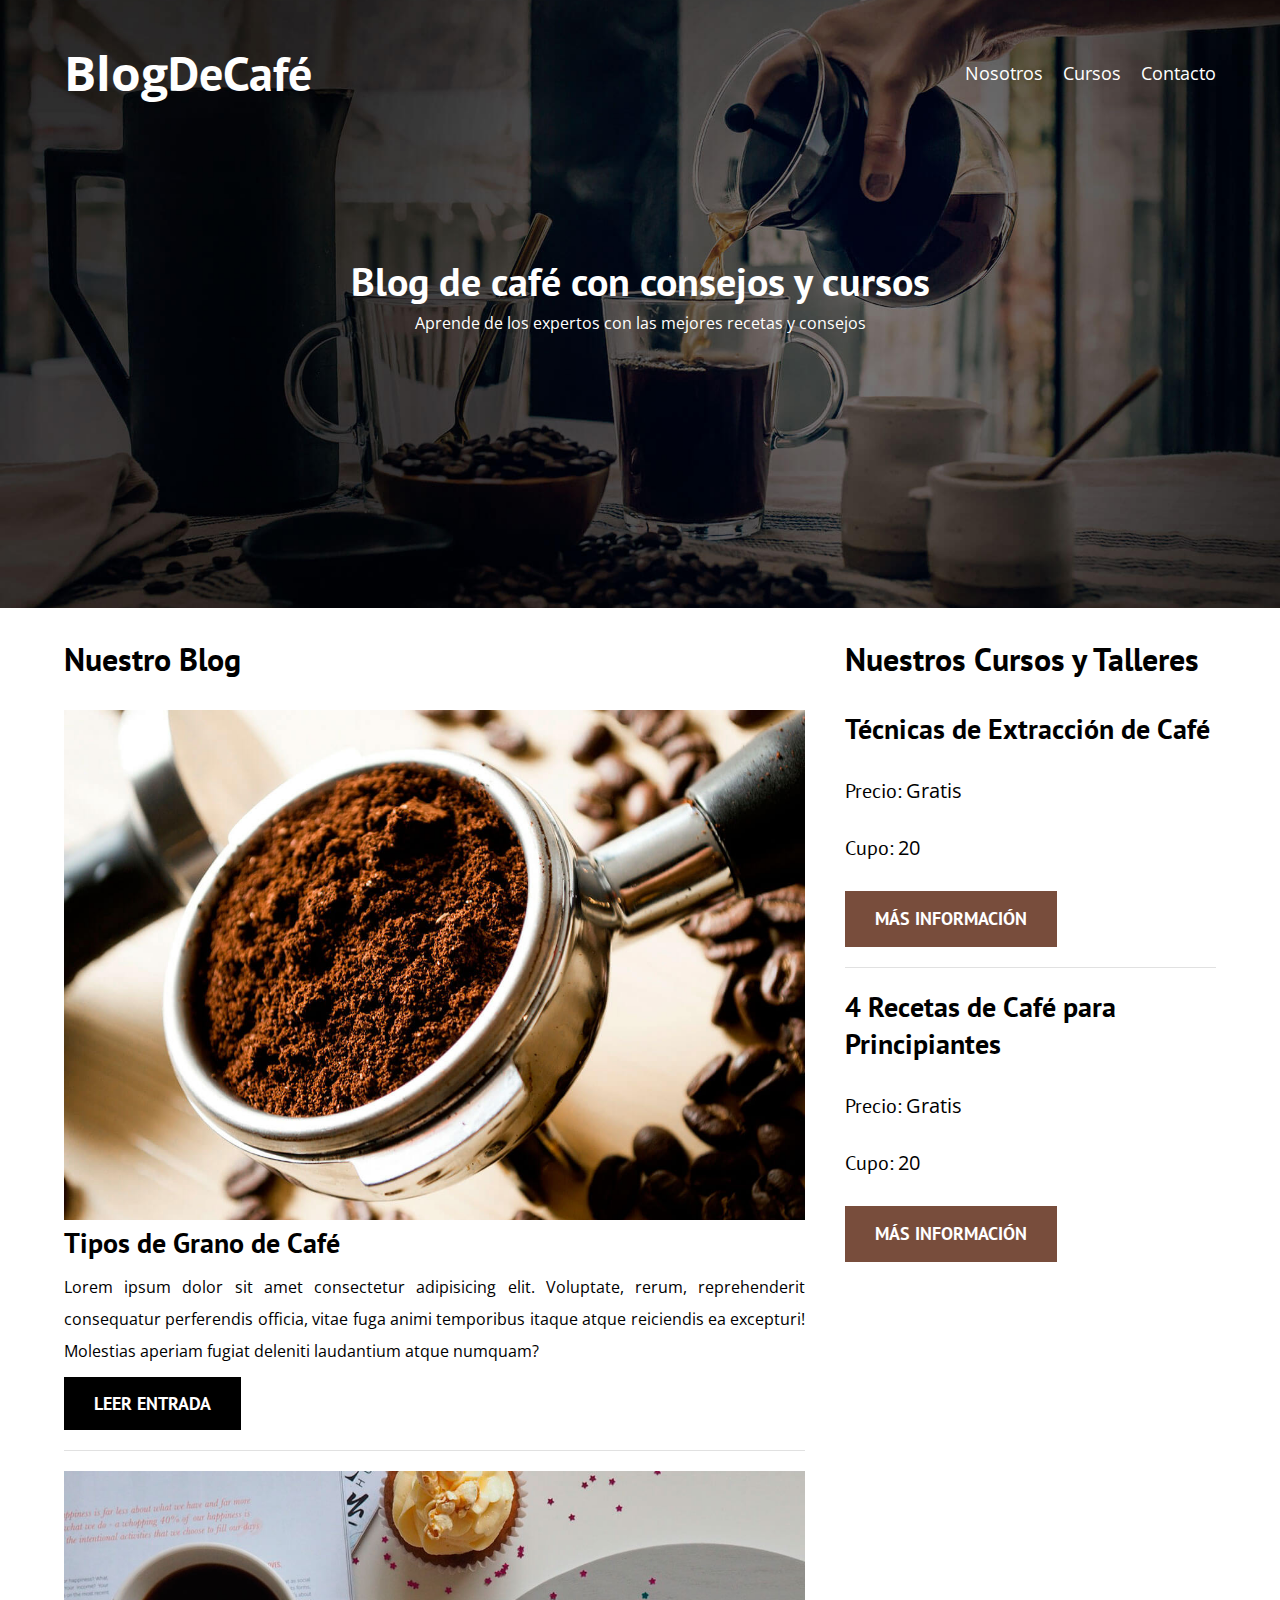
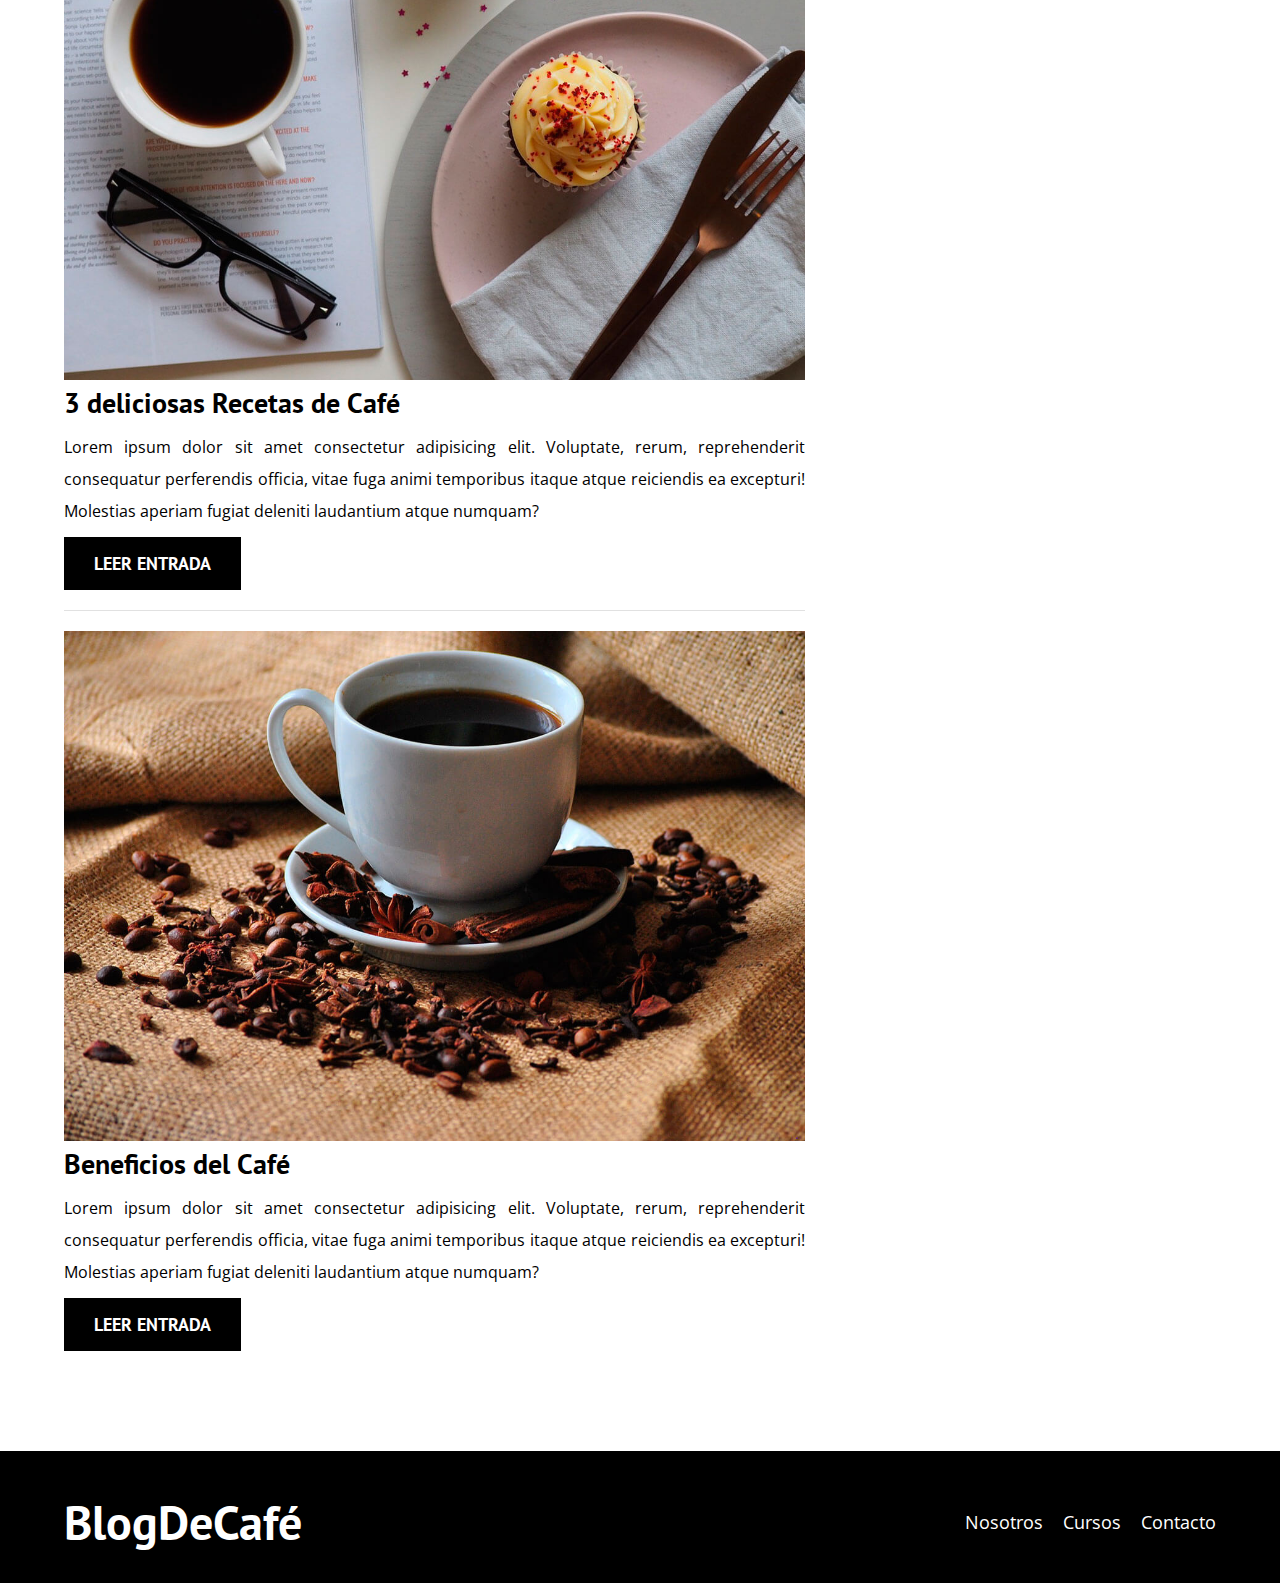
<file: index.html>
<!DOCTYPE html>
<html lang="en">
<head>
    <meta charset="UTF-8">
    <meta http-equiv="X-UA-Compatible" content="IE=edge">
    <link rel="stylesheet" href="styles/styles.css">
    <meta name="viewport" content="width=device-width, initial-scale=1.0">
    <link rel="preconnect" href="https://fonts.googleapis.com">
    <link rel="preconnect" href="https://fonts.gstatic.com" crossorigin>
    <link href="https://fonts.googleapis.com/css2?family=Open+Sans&family=PT+Sans:wght@700&display=swap" rel="stylesheet">  
    <title>BlogDeCafe</title>
</head>
<body>
    <header class="header">
        <div class="contenedor header__contenido barra">
            <a href="index.html"><h1>Blog<span>DeCafé</span></h1></a>
            <nav class="header__navegacion">
                <ul>
                    <li><a href="nosotros.html">Nosotros</a></li>
                    <li><a href="cursos.html">Cursos</a></li>
                    <li><a href="contacto.html">Contacto</a></li>
                </ul>
            </nav>
        </div>
        <h2>Blog de café con consejos y cursos</h2>
        <p>Aprende de los expertos con las mejores recetas y consejos</p>
    </header>

    <div class="contenedor contenido__principal--div">
        <main class="contenido__principal">
            <h3>Nuestro Blog</h3>
            <article class="contenido__principal--contenido">
                <div>
                    <img src="img/blog1.jpg" alt="Imagen de Blog 1">
                </div>
                <div>
                    <h4>Tipos de Grano de Café</h4>
                    <p>Lorem ipsum dolor sit amet consectetur adipisicing elit. Voluptate, rerum, reprehenderit 
                        consequatur perferendis officia, vitae fuga animi temporibus itaque atque reiciendis ea 
                        excepturi! Molestias aperiam fugiat deleniti laudantium atque numquam?</p>
                    <a href="blog1.html">Leer Entrada</a>
                </div>
            </article>
            <article class="contenido__principal--contenido">
                <div>
                    <img src="img/blog2.jpg" alt="Imagen de Blog 2">
                </div>
                <div>
                    <h4>3 deliciosas Recetas de Café</h4>
                    <p>Lorem ipsum dolor sit amet consectetur adipisicing elit. Voluptate, rerum, reprehenderit 
                        consequatur perferendis officia, vitae fuga animi temporibus itaque atque reiciendis ea 
                        excepturi! Molestias aperiam fugiat deleniti laudantium atque numquam?</p>
                    <a href="blog2.html">Leer Entrada</a>
                </div>
            </article>
            <article class="contenido__principal--contenido">
                <div>
                    <img src="img/blog3.jpg" alt="Imagen de Blog 3">
                </div>
                <div>
                    <h4>Beneficios del  Café</h4>
                    <p>Lorem ipsum dolor sit amet consectetur adipisicing elit. Voluptate, rerum, reprehenderit 
                        consequatur perferendis officia, vitae fuga animi temporibus itaque atque reiciendis ea 
                        excepturi! Molestias aperiam fugiat deleniti laudantium atque numquam?</p>
                    <a href="blog3.html">Leer Entrada</a>
                </div>
            </article>
        </main>
        <aside class="aside">
            <h3>Nuestros Cursos y Talleres</h3>
            <ul>
                <li class="aside__li">
                    <h4>Técnicas de Extracción de Café</h4>
                    <p>Precio: <span>Gratis</span></p>
                    <p>Cupo: <span>20</span></p>
                    <a href="#">Más Información</a>
                </li>
                <li class="aside__li">
                    <h4>4 Recetas de Café para Principiantes</h4>
                    <p>Precio: <span>Gratis</span></p>
                    <p>Cupo: <span>20</span></p>
                    <a href="#">Más Información</a>
                </li>
            </ul>
        </aside>
    </div>

    <footer class="footer">
        <div class="contenedor header__contenido">
            <a href="index.html"><h1>Blog<span>DeCafé</span></h1></a>
            <nav class="header__navegacion">
                <ul>
                    <li><a href="nosotros.html">Nosotros</a></li>
                    <li><a href="cursos.html">Cursos</a></li>
                    <li><a href="contacto.html">Contacto</a></li>
                </ul>
            </nav>
        </div>
    </footer>
</body>
</html>
</file>
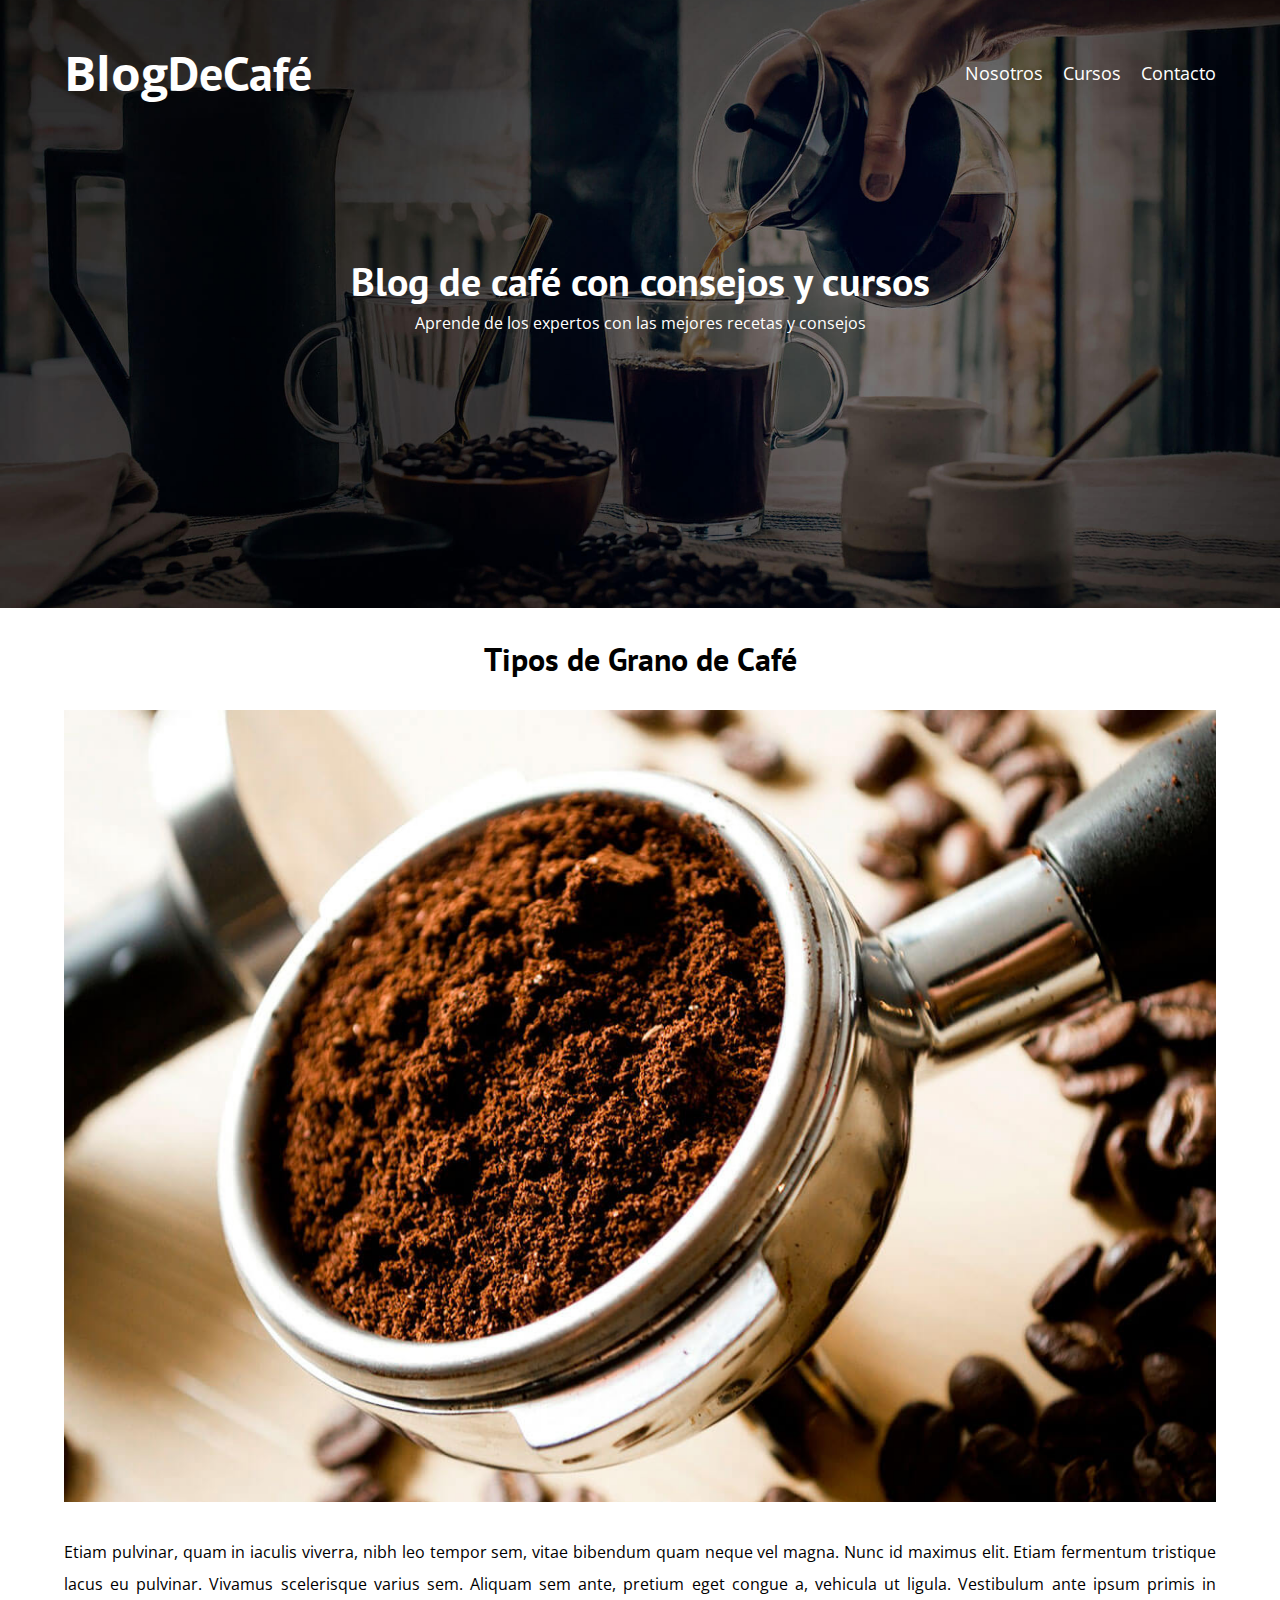
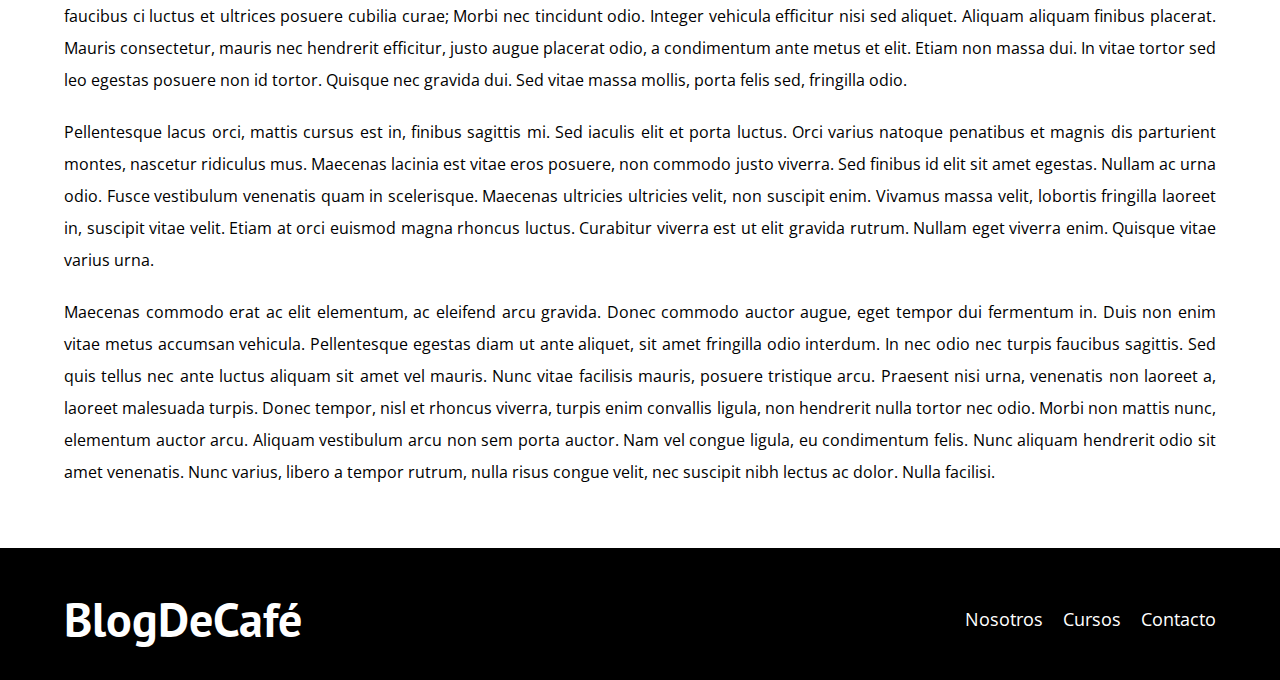
<file: blog1.html>
<!DOCTYPE html>
<html lang="en">
<head>
    <meta charset="UTF-8">
    <meta http-equiv="X-UA-Compatible" content="IE=edge">
    <link rel="stylesheet" href="styles/styles.css">
    <meta name="viewport" content="width=device-width, initial-scale=1.0">
    <link rel="preconnect" href="https://fonts.googleapis.com">
    <link rel="preconnect" href="https://fonts.gstatic.com" crossorigin>
    <link href="https://fonts.googleapis.com/css2?family=Open+Sans&family=PT+Sans:wght@700&display=swap" rel="stylesheet">  
    <title>Blog</title>
</head>
<body>
    <header class="header">
        <div class="contenedor header__contenido barra">
            <a href="index.html"><h1>Blog<span>DeCafé</span></h1></a>
            <nav class="header__navegacion">
                <ul>
                    <li><a href="nosotros.html">Nosotros</a></li>
                    <li><a href="cursos.html">Cursos</a></li>
                    <li><a href="">Contacto</a></li>
                </ul>
            </nav>
        </div>
        <h2>Blog de café con consejos y cursos</h2>
        <p>Aprende de los expertos con las mejores recetas y consejos</p>
    </header>

    <main class="contenedor blog">
        <h3>Tipos de Grano de Café</h3>
        <img src="img/blog1.jpg" alt="Imagen de Blog 1">
        <p>Etiam pulvinar, quam in iaculis viverra, nibh leo tempor sem, vitae bibendum quam neque vel magna. 
            Nunc id maximus elit. Etiam fermentum tristique lacus eu pulvinar. Vivamus scelerisque varius sem. 
            Aliquam sem ante, pretium eget congue a, vehicula ut ligula. Vestibulum ante ipsum primis in faucibus 
            ci luctus et ultrices posuere cubilia curae; Morbi nec tincidunt odio. Integer vehicula efficitur nisi 
            sed aliquet. Aliquam aliquam finibus placerat. Mauris consectetur, mauris nec hendrerit efficitur, 
            justo augue placerat odio, a condimentum ante metus et elit. Etiam non massa dui. In vitae tortor sed 
            leo egestas posuere non id tortor. Quisque nec gravida dui. Sed vitae massa mollis, porta felis sed, 
            fringilla odio.</p>
        <p>Pellentesque lacus orci, mattis cursus est in, finibus sagittis mi. Sed iaculis elit et porta luctus. 
            Orci varius natoque penatibus et magnis dis parturient montes, nascetur ridiculus mus. Maecenas 
            lacinia est vitae eros posuere, non commodo justo viverra. Sed finibus id elit sit amet egestas. 
            Nullam ac urna odio. Fusce vestibulum venenatis quam in scelerisque. Maecenas ultricies ultricies 
            velit, non suscipit enim. Vivamus massa velit, lobortis fringilla laoreet in, suscipit vitae velit. 
            Etiam at orci euismod magna rhoncus luctus. Curabitur viverra est ut elit gravida rutrum. Nullam 
            eget viverra enim. Quisque vitae varius urna.</p>
        <p>Maecenas commodo erat ac elit elementum, ac eleifend arcu gravida. Donec commodo auctor augue, eget 
            tempor dui fermentum in. Duis non enim vitae metus accumsan vehicula. Pellentesque egestas diam ut 
            ante aliquet, sit amet fringilla odio interdum. In nec odio nec turpis faucibus sagittis. Sed quis 
            tellus nec ante luctus aliquam sit amet vel mauris. Nunc vitae facilisis mauris, posuere tristique 
            arcu. Praesent nisi urna, venenatis non laoreet a, laoreet malesuada turpis. Donec tempor, nisl et 
            rhoncus viverra, turpis enim convallis ligula, non hendrerit nulla tortor nec odio. Morbi non mattis 
            nunc, elementum auctor arcu. Aliquam vestibulum arcu non sem porta auctor. Nam vel congue ligula, eu 
            condimentum felis. Nunc aliquam hendrerit odio sit amet venenatis. Nunc varius, libero a tempor rutrum, 
            nulla risus congue velit, nec suscipit nibh lectus ac dolor. Nulla facilisi.</p>
    </main>

    <footer class="footer">
        <div class="contenedor header__contenido">
            <a href="index.html"><h1>Blog<span>DeCafé</span></h1></a>
            <nav class="header__navegacion">
                <ul>
                    <li><a href="nosotros.html">Nosotros</a></li>
                    <li><a href="cursos.html">Cursos</a></li>
                    <li><a href="">Contacto</a></li>
                </ul>
            </nav>
        </div>
    </footer>
</body>
</html>
</file>
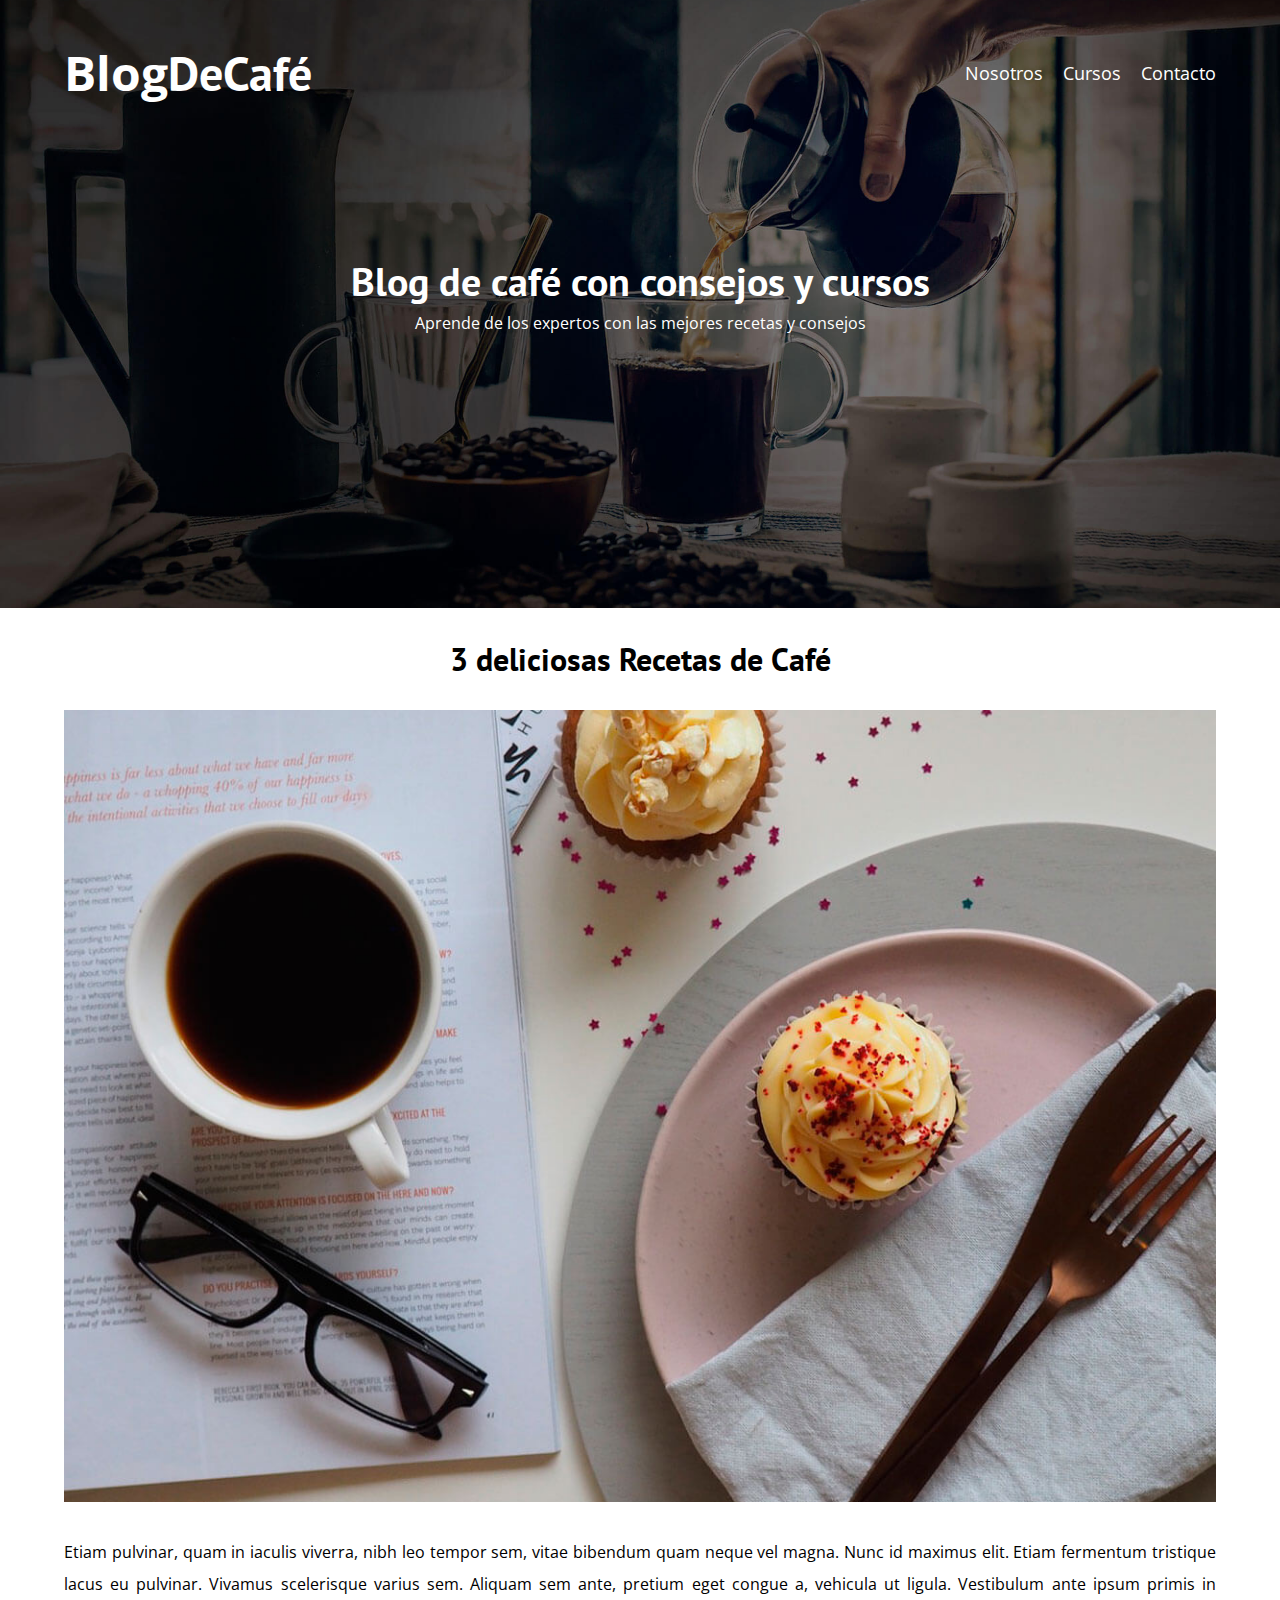
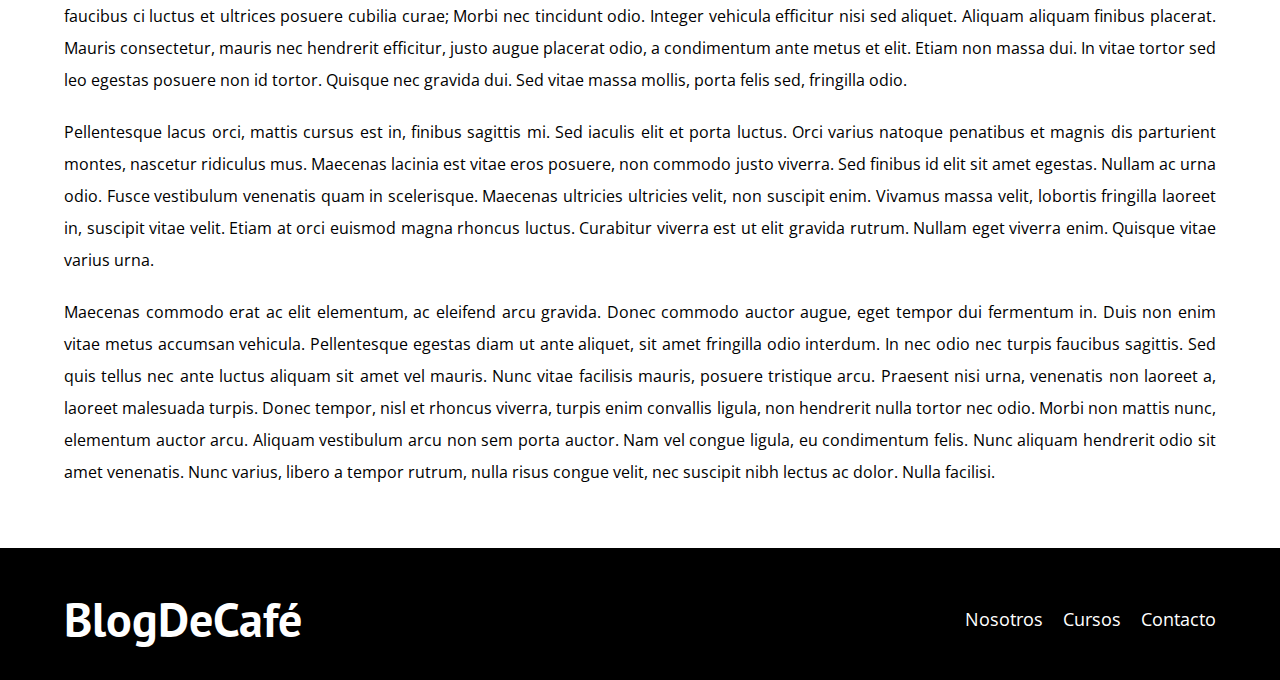
<file: blog2.html>
<!DOCTYPE html>
<html lang="en">
<head>
    <meta charset="UTF-8">
    <meta http-equiv="X-UA-Compatible" content="IE=edge">
    <link rel="stylesheet" href="styles/styles.css">
    <meta name="viewport" content="width=device-width, initial-scale=1.0">
    <link rel="preconnect" href="https://fonts.googleapis.com">
    <link rel="preconnect" href="https://fonts.gstatic.com" crossorigin>
    <link href="https://fonts.googleapis.com/css2?family=Open+Sans&family=PT+Sans:wght@700&display=swap" rel="stylesheet">  
    <title>Blog</title>
</head>
<body>
    <header class="header">
        <div class="contenedor header__contenido barra">
            <a href="index.html"><h1>Blog<span>DeCafé</span></h1></a>
            <nav class="header__navegacion">
                <ul>
                    <li><a href="nosotros.html">Nosotros</a></li>
                    <li><a href="cursos.html">Cursos</a></li>
                    <li><a href="contacto.html">Contacto</a></li>
                </ul>
            </nav>
        </div>
        <h2>Blog de café con consejos y cursos</h2>
        <p>Aprende de los expertos con las mejores recetas y consejos</p>
    </header>

    <main class="contenedor blog">
        <h3>3 deliciosas Recetas de Café</h3>
        <img src="img/blog2.jpg" alt="Imagen de Blog 2">
        <p>Etiam pulvinar, quam in iaculis viverra, nibh leo tempor sem, vitae bibendum quam neque vel magna. 
            Nunc id maximus elit. Etiam fermentum tristique lacus eu pulvinar. Vivamus scelerisque varius sem. 
            Aliquam sem ante, pretium eget congue a, vehicula ut ligula. Vestibulum ante ipsum primis in faucibus 
            ci luctus et ultrices posuere cubilia curae; Morbi nec tincidunt odio. Integer vehicula efficitur nisi 
            sed aliquet. Aliquam aliquam finibus placerat. Mauris consectetur, mauris nec hendrerit efficitur, 
            justo augue placerat odio, a condimentum ante metus et elit. Etiam non massa dui. In vitae tortor sed 
            leo egestas posuere non id tortor. Quisque nec gravida dui. Sed vitae massa mollis, porta felis sed, 
            fringilla odio.</p>
        <p>Pellentesque lacus orci, mattis cursus est in, finibus sagittis mi. Sed iaculis elit et porta luctus. 
            Orci varius natoque penatibus et magnis dis parturient montes, nascetur ridiculus mus. Maecenas 
            lacinia est vitae eros posuere, non commodo justo viverra. Sed finibus id elit sit amet egestas. 
            Nullam ac urna odio. Fusce vestibulum venenatis quam in scelerisque. Maecenas ultricies ultricies 
            velit, non suscipit enim. Vivamus massa velit, lobortis fringilla laoreet in, suscipit vitae velit. 
            Etiam at orci euismod magna rhoncus luctus. Curabitur viverra est ut elit gravida rutrum. Nullam 
            eget viverra enim. Quisque vitae varius urna.</p>
        <p>Maecenas commodo erat ac elit elementum, ac eleifend arcu gravida. Donec commodo auctor augue, eget 
            tempor dui fermentum in. Duis non enim vitae metus accumsan vehicula. Pellentesque egestas diam ut 
            ante aliquet, sit amet fringilla odio interdum. In nec odio nec turpis faucibus sagittis. Sed quis 
            tellus nec ante luctus aliquam sit amet vel mauris. Nunc vitae facilisis mauris, posuere tristique 
            arcu. Praesent nisi urna, venenatis non laoreet a, laoreet malesuada turpis. Donec tempor, nisl et 
            rhoncus viverra, turpis enim convallis ligula, non hendrerit nulla tortor nec odio. Morbi non mattis 
            nunc, elementum auctor arcu. Aliquam vestibulum arcu non sem porta auctor. Nam vel congue ligula, eu 
            condimentum felis. Nunc aliquam hendrerit odio sit amet venenatis. Nunc varius, libero a tempor rutrum, 
            nulla risus congue velit, nec suscipit nibh lectus ac dolor. Nulla facilisi.</p>
    </main>

    <footer class="footer">
        <div class="contenedor header__contenido">
            <a href="index.html"><h1>Blog<span>DeCafé</span></h1></a>
            <nav class="header__navegacion">
                <ul>
                    <li><a href="nosotros.html">Nosotros</a></li>
                    <li><a href="cursos.html">Cursos</a></li>
                    <li><a href="contacto.html">Contacto</a></li>
                </ul>
            </nav>
        </div>
    </footer>
</body>
</html>
</file>
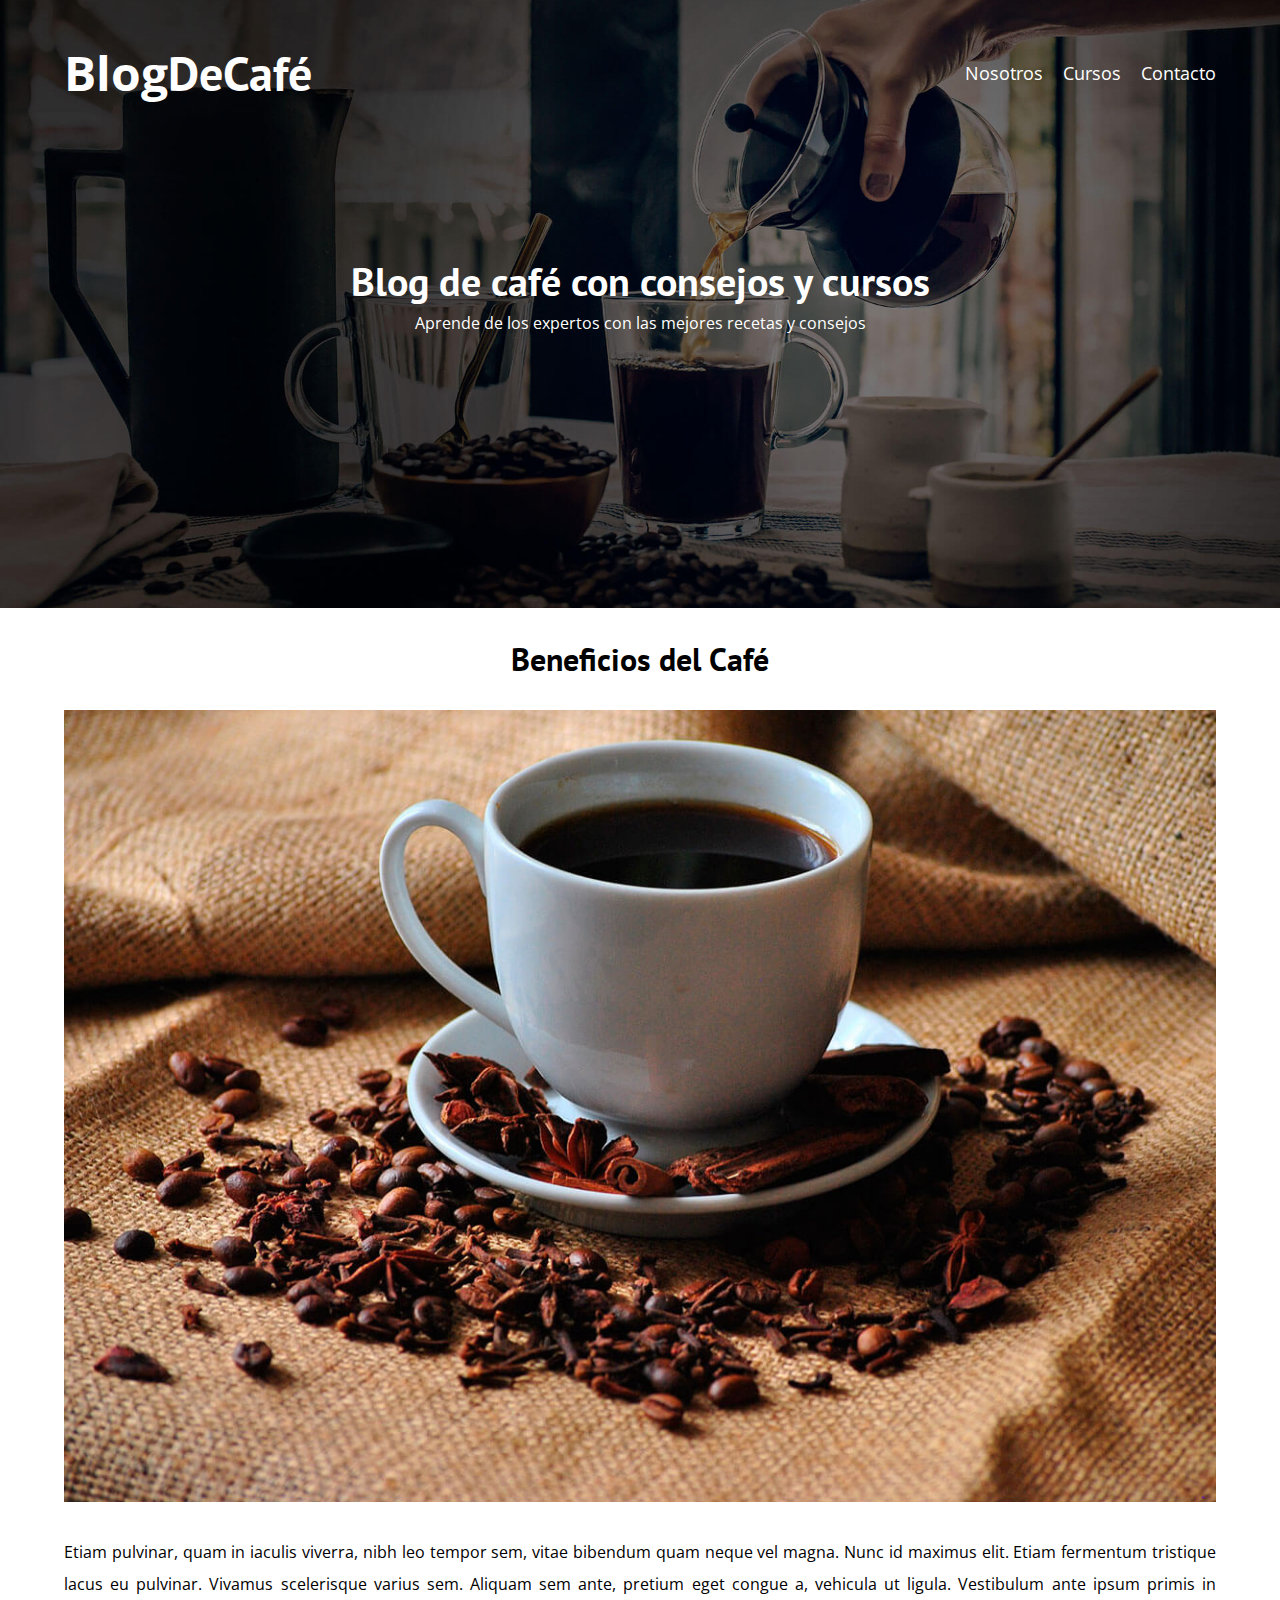
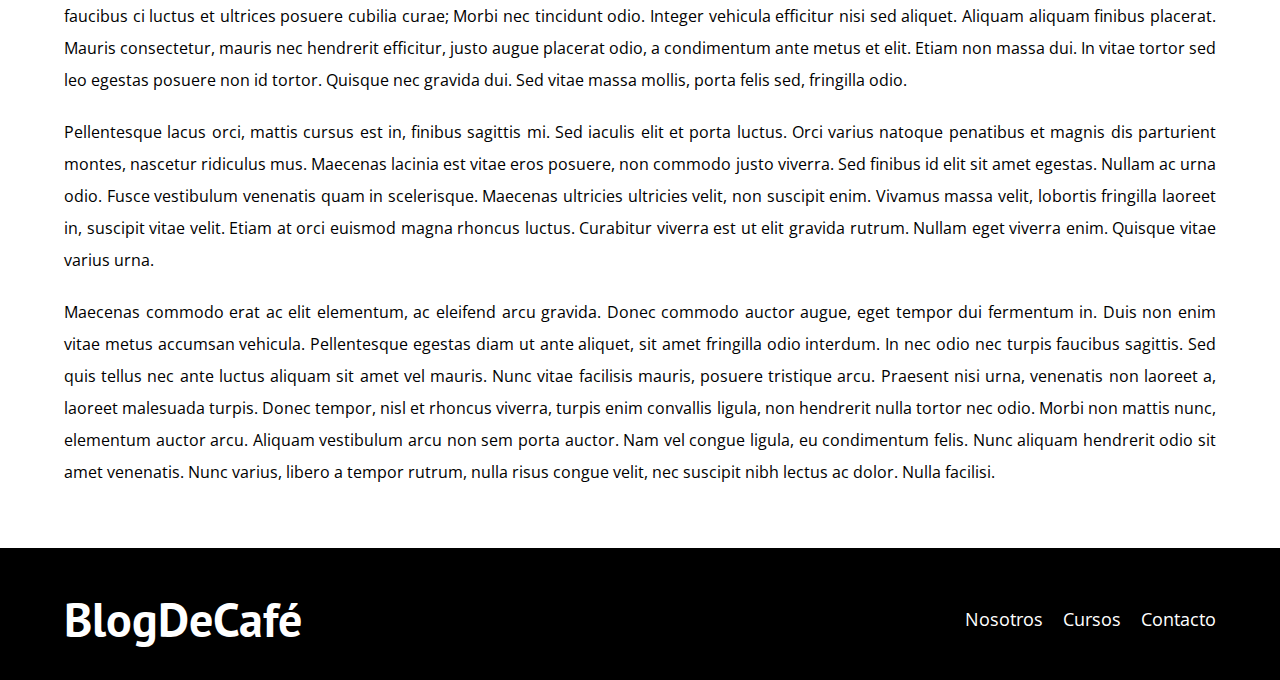
<file: blog3.html>
<!DOCTYPE html>
<html lang="en">
<head>
    <meta charset="UTF-8">
    <meta http-equiv="X-UA-Compatible" content="IE=edge">
    <link rel="stylesheet" href="styles/styles.css">
    <meta name="viewport" content="width=device-width, initial-scale=1.0">
    <link rel="preconnect" href="https://fonts.googleapis.com">
    <link rel="preconnect" href="https://fonts.gstatic.com" crossorigin>
    <link href="https://fonts.googleapis.com/css2?family=Open+Sans&family=PT+Sans:wght@700&display=swap" rel="stylesheet">  
    <title>Blog</title>
</head>
<body>
    <header class="header">
        <div class="contenedor header__contenido barra">
            <a href="index.html"><h1>Blog<span>DeCafé</span></h1></a>
            <nav class="header__navegacion">
                <ul>
                    <li><a href="nosotros.html">Nosotros</a></li>
                    <li><a href="cursos.html">Cursos</a></li>
                    <li><a href="contacto.html">Contacto</a></li>
                </ul>
            </nav>
        </div>
        <h2>Blog de café con consejos y cursos</h2>
        <p>Aprende de los expertos con las mejores recetas y consejos</p>
    </header>

    <main class="contenedor blog">
        <h3>Beneficios del Café</h3>
        <img src="img/blog3.jpg" alt="Imagen de Blog 3">
        <p>Etiam pulvinar, quam in iaculis viverra, nibh leo tempor sem, vitae bibendum quam neque vel magna. 
            Nunc id maximus elit. Etiam fermentum tristique lacus eu pulvinar. Vivamus scelerisque varius sem. 
            Aliquam sem ante, pretium eget congue a, vehicula ut ligula. Vestibulum ante ipsum primis in faucibus 
            ci luctus et ultrices posuere cubilia curae; Morbi nec tincidunt odio. Integer vehicula efficitur nisi 
            sed aliquet. Aliquam aliquam finibus placerat. Mauris consectetur, mauris nec hendrerit efficitur, 
            justo augue placerat odio, a condimentum ante metus et elit. Etiam non massa dui. In vitae tortor sed 
            leo egestas posuere non id tortor. Quisque nec gravida dui. Sed vitae massa mollis, porta felis sed, 
            fringilla odio.</p>
        <p>Pellentesque lacus orci, mattis cursus est in, finibus sagittis mi. Sed iaculis elit et porta luctus. 
            Orci varius natoque penatibus et magnis dis parturient montes, nascetur ridiculus mus. Maecenas 
            lacinia est vitae eros posuere, non commodo justo viverra. Sed finibus id elit sit amet egestas. 
            Nullam ac urna odio. Fusce vestibulum venenatis quam in scelerisque. Maecenas ultricies ultricies 
            velit, non suscipit enim. Vivamus massa velit, lobortis fringilla laoreet in, suscipit vitae velit. 
            Etiam at orci euismod magna rhoncus luctus. Curabitur viverra est ut elit gravida rutrum. Nullam 
            eget viverra enim. Quisque vitae varius urna.</p>
        <p>Maecenas commodo erat ac elit elementum, ac eleifend arcu gravida. Donec commodo auctor augue, eget 
            tempor dui fermentum in. Duis non enim vitae metus accumsan vehicula. Pellentesque egestas diam ut 
            ante aliquet, sit amet fringilla odio interdum. In nec odio nec turpis faucibus sagittis. Sed quis 
            tellus nec ante luctus aliquam sit amet vel mauris. Nunc vitae facilisis mauris, posuere tristique 
            arcu. Praesent nisi urna, venenatis non laoreet a, laoreet malesuada turpis. Donec tempor, nisl et 
            rhoncus viverra, turpis enim convallis ligula, non hendrerit nulla tortor nec odio. Morbi non mattis 
            nunc, elementum auctor arcu. Aliquam vestibulum arcu non sem porta auctor. Nam vel congue ligula, eu 
            condimentum felis. Nunc aliquam hendrerit odio sit amet venenatis. Nunc varius, libero a tempor rutrum, 
            nulla risus congue velit, nec suscipit nibh lectus ac dolor. Nulla facilisi.</p>
    </main>

    <footer class="footer">
        <div class="contenedor header__contenido">
            <a href="index.html"><h1>Blog<span>DeCafé</span></h1></a>
            <nav class="header__navegacion">
                <ul>
                    <li><a href="nosotros.html">Nosotros</a></li>
                    <li><a href="cursos.html">Cursos</a></li>
                    <li><a href="contacto.html">Contacto</a></li>
                </ul>
            </nav>
        </div>
    </footer>
</body>
</html>
</file>
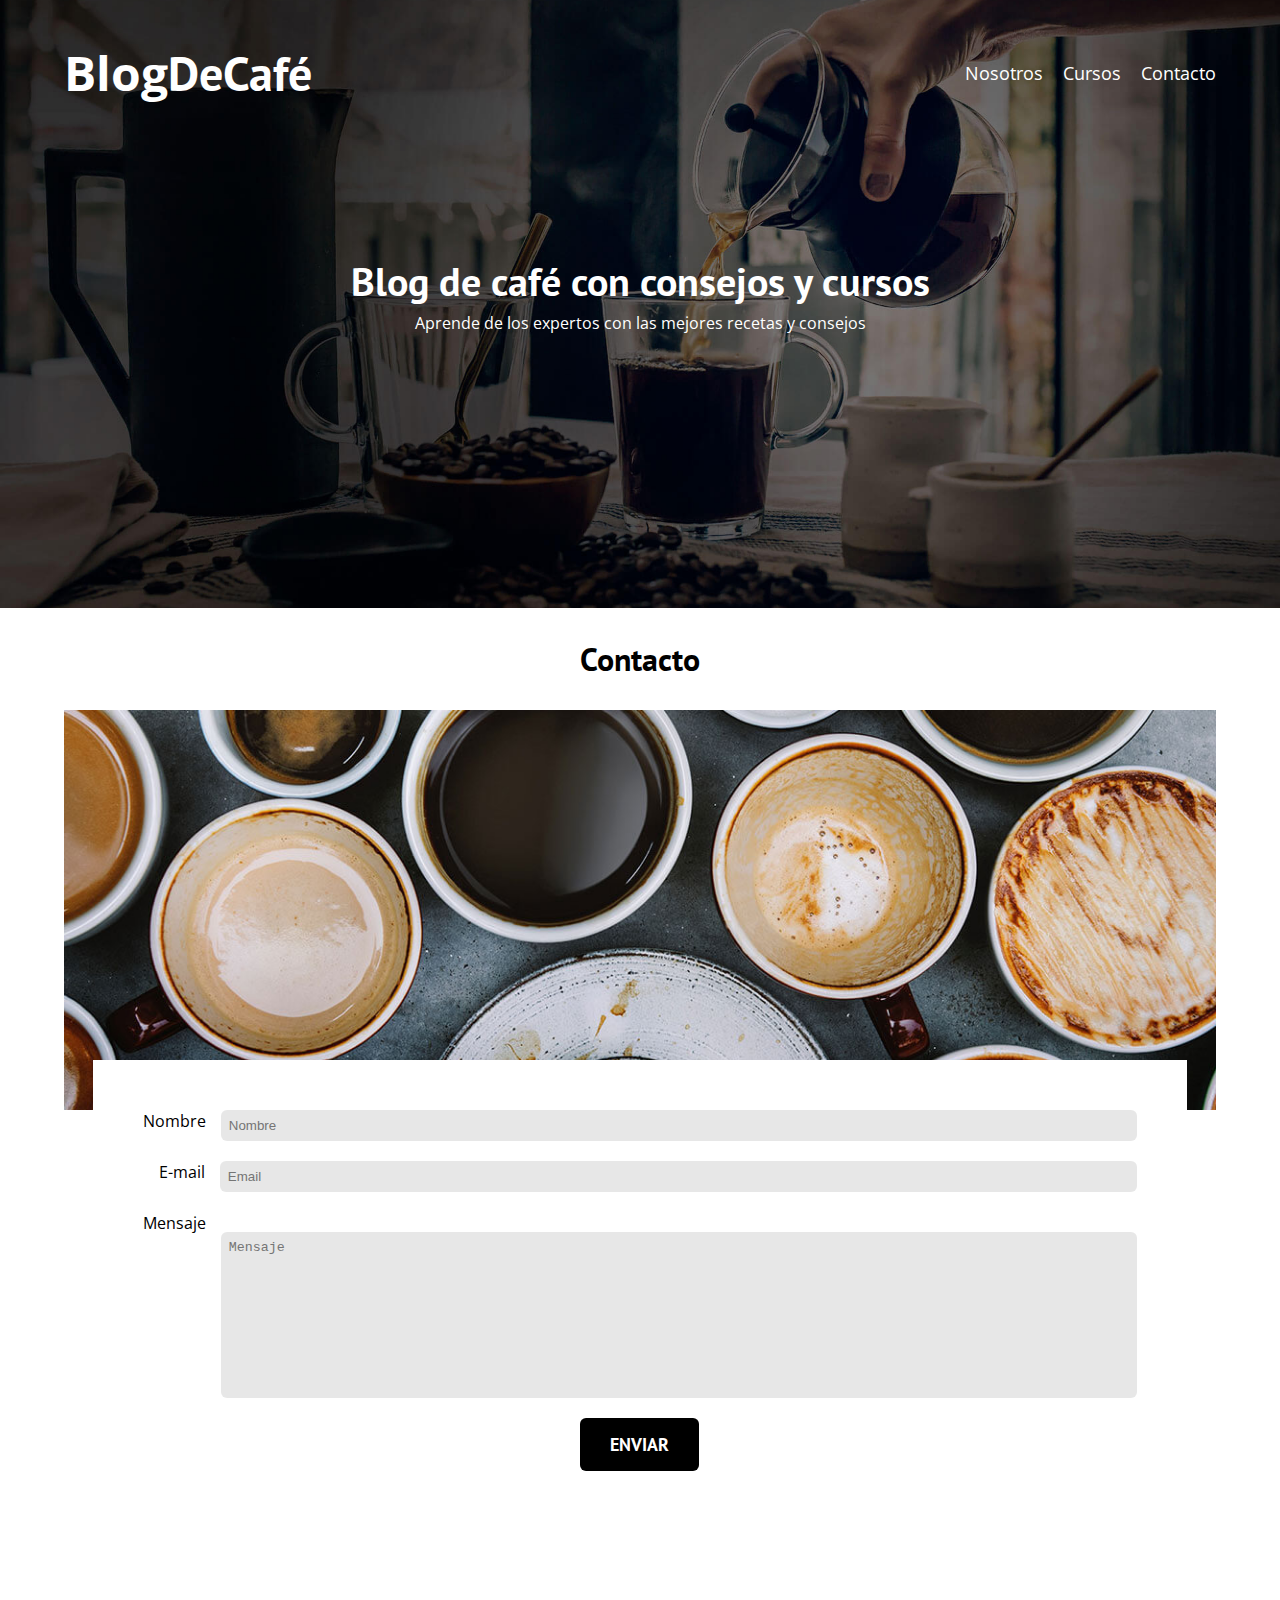
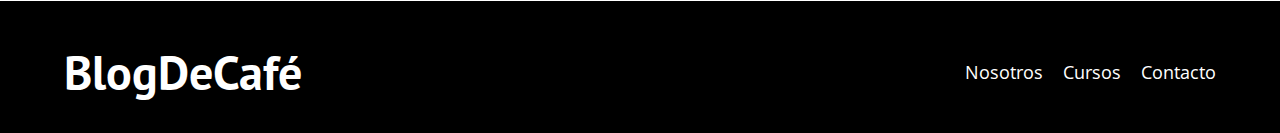
<file: contacto.html>
<!DOCTYPE html>
<html lang="en">
<head>
    <meta charset="UTF-8">
    <meta http-equiv="X-UA-Compatible" content="IE=edge">
    <link rel="stylesheet" href="styles/styles.css">
    <meta name="viewport" content="width=device-width, initial-scale=1.0">
    <link rel="preconnect" href="https://fonts.googleapis.com">
    <link rel="preconnect" href="https://fonts.gstatic.com" crossorigin>
    <link href="https://fonts.googleapis.com/css2?family=Open+Sans&family=PT+Sans:wght@700&display=swap" rel="stylesheet">  
    <title>Contacto</title>
</head>
<body>
    <header class="header">
        <div class="contenedor header__contenido barra">
            <a href="index.html"><h1>Blog<span>DeCafé</span></h1></a>
            <nav class="header__navegacion">
                <ul>
                    <li><a href="nosotros.html">Nosotros</a></li>
                    <li><a href="cursos.html">Cursos</a></li>
                    <li><a href="contacto.html">Contacto</a></li>
                </ul>
            </nav>
        </div>
        <h2>Blog de café con consejos y cursos</h2>
        <p>Aprende de los expertos con las mejores recetas y consejos</p>
    </header>

    <main class="contenedor contacto">
        <h3>Contacto</h3>
        <div class="contacto__imagen"></div>
        <form action="" class="formulario">
            <div class="campo">
                <label for="">Nombre</label>
                <input type="text" placeholder="Nombre">
            </div>
            <div class="campo">
                <label for="">E-mail</label>
                <input type="text" placeholder="Email">
            </div>
            <div class="campo">
                <label for="">Mensaje</label>
                <textarea name="" id="" cols="30" rows="10" placeholder="Mensaje"></textarea>
            </div>
            <div class="campo">
                <input type="submit" value="Enviar">
            </div>
        </form>
    </main>

    <footer class="footer">
        <div class="contenedor header__contenido">
            <a href="index.html"><h1>Blog<span>DeCafé</span></h1></a>
            <nav class="header__navegacion">
                <ul>
                    <li><a href="nosotros.html">Nosotros</a></li>
                    <li><a href="cursos.html">Cursos</a></li>
                    <li><a href="contacto.html">Contacto</a></li>
                </ul>
            </nav>
        </div>
    </footer>
</body>
</html>
</file>
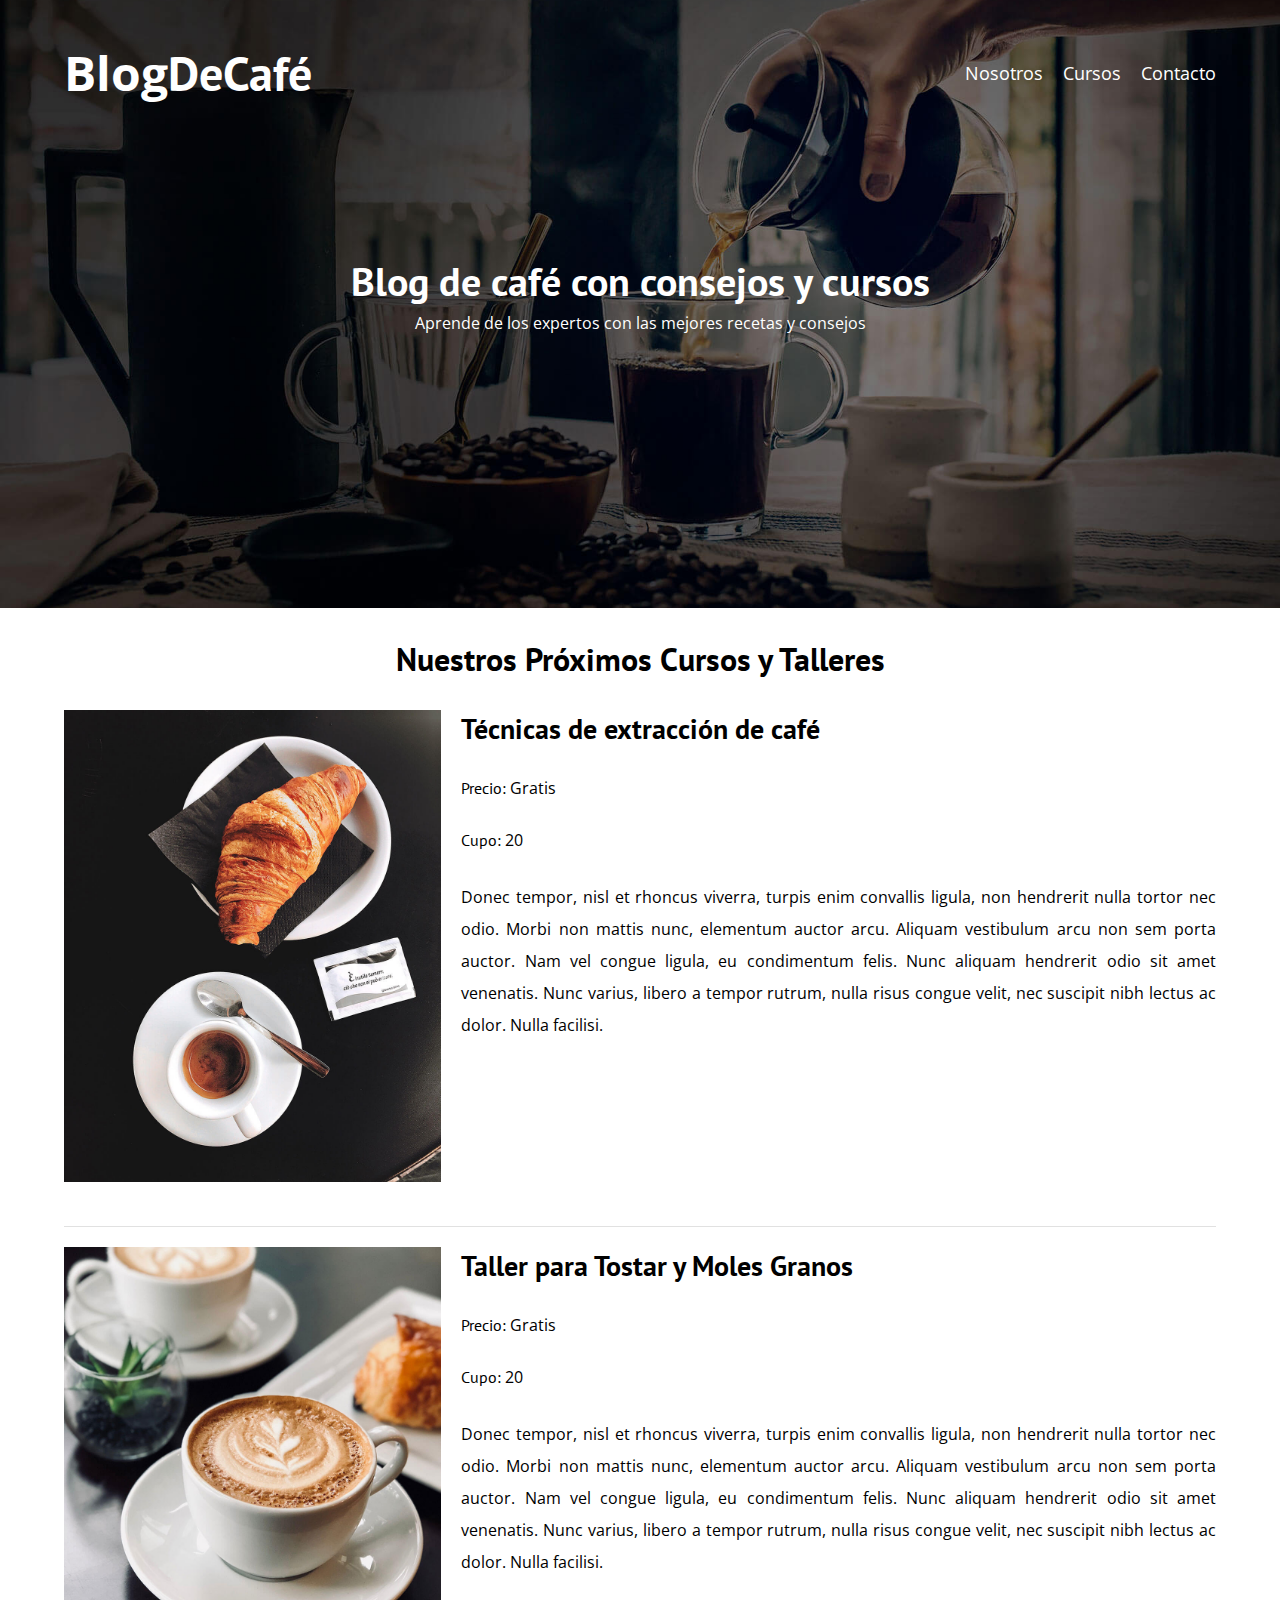
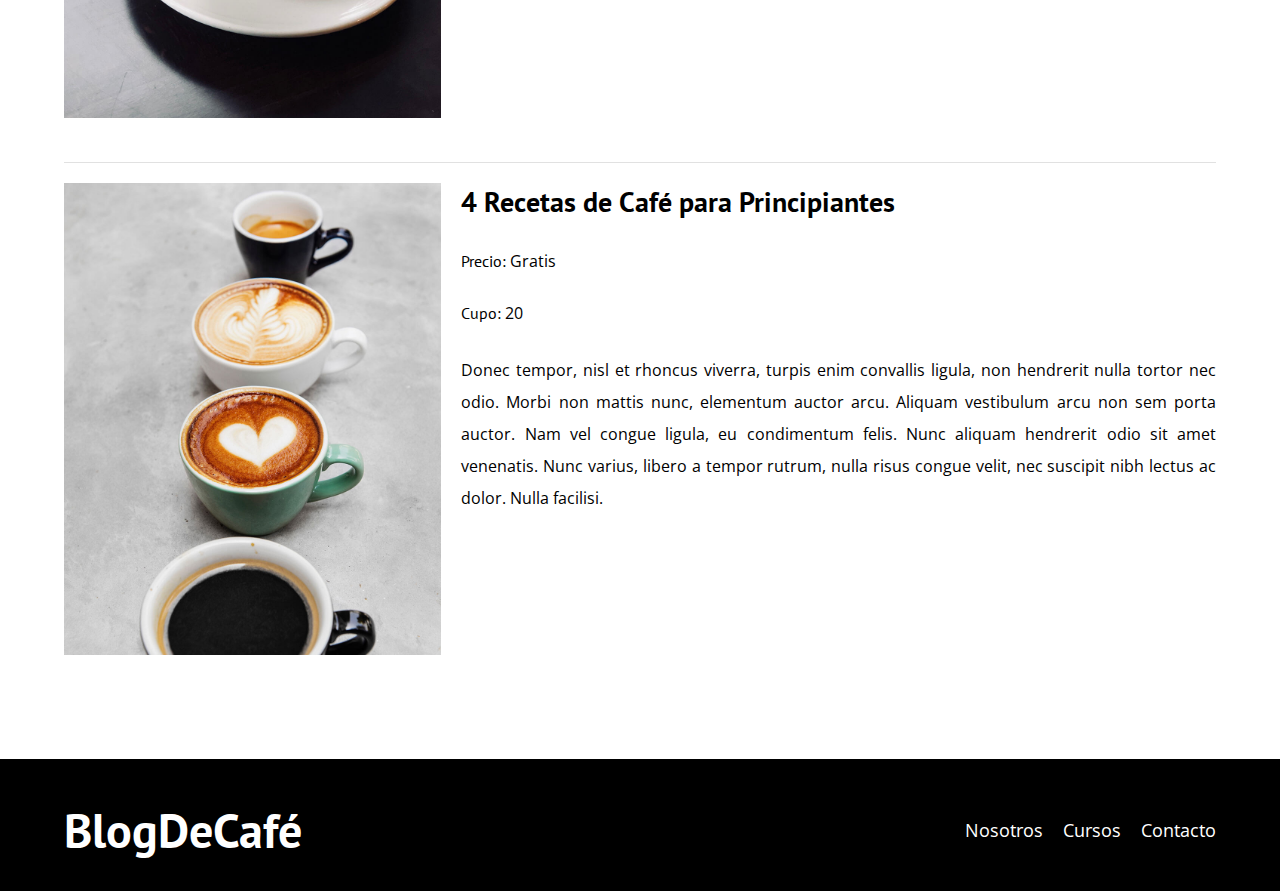
<file: cursos.html>
<!DOCTYPE html>
<html lang="en">
<head>
    <meta charset="UTF-8">
    <meta http-equiv="X-UA-Compatible" content="IE=edge">
    <link rel="stylesheet" href="styles/styles.css">
    <meta name="viewport" content="width=device-width, initial-scale=1.0">
    <link rel="preconnect" href="https://fonts.googleapis.com">
    <link rel="preconnect" href="https://fonts.gstatic.com" crossorigin>
    <link href="https://fonts.googleapis.com/css2?family=Open+Sans&family=PT+Sans:wght@700&display=swap" rel="stylesheet">  
    <title>Cursos</title>
</head>
<body>
    <header class="header">
        <div class="contenedor header__contenido barra">
            <a href="index.html"><h1>Blog<span>DeCafé</span></h1></a>
            <nav class="header__navegacion">
                <ul>
                    <li><a href="nosotros.html">Nosotros</a></li>
                    <li><a href="cursos.html">Cursos</a></li>
                    <li><a href="contacto.html">Contacto</a></li>
                </ul>
            </nav>
        </div>
        <h2>Blog de café con consejos y cursos</h2>
        <p>Aprende de los expertos con las mejores recetas y consejos</p>
    </header>

    <main class="contenedor cursos">
        <h3>Nuestros Próximos Cursos y Talleres</h3>
        <div class="cursos__contenido">
            <div class="cursos__contenido--img">
                <img src="img/curso1.jpg" alt="Imagen de Curso 1">
            </div>
            <div class="cursos__contenido--p">
                <h4>Técnicas de extracción de café</h4>
                <p>Precio: <span>Gratis</span></p>
                <p>Cupo: <span>20</span></p>
                <p>Donec tempor, nisl et rhoncus viverra, turpis enim convallis ligula, non hendrerit nulla tortor nec odio. 
                    Morbi non mattis nunc, elementum auctor arcu. Aliquam vestibulum arcu non sem porta auctor. Nam vel congue 
                    ligula, eu condimentum felis. Nunc aliquam hendrerit odio sit amet venenatis. Nunc varius, libero a tempor 
                    rutrum, nulla risus congue velit, nec suscipit nibh lectus ac dolor. Nulla facilisi. </p>
            </div>
        </div>
        <div class="cursos__contenido">
            <div class="cursos__contenido--img">
                <img src="img/curso2.jpg" alt="Imagen de Curso 2">
            </div>
            <div class="cursos__contenido--p">
                <h4>Taller para Tostar y Moles Granos</h4>
                <p>Precio: <span>Gratis</span></p>
                <p>Cupo: <span>20</span></p>
                <p>Donec tempor, nisl et rhoncus viverra, turpis enim convallis ligula, non hendrerit nulla tortor nec odio. 
                    Morbi non mattis nunc, elementum auctor arcu. Aliquam vestibulum arcu non sem porta auctor. Nam vel congue 
                    ligula, eu condimentum felis. Nunc aliquam hendrerit odio sit amet venenatis. Nunc varius, libero a tempor 
                    rutrum, nulla risus congue velit, nec suscipit nibh lectus ac dolor. Nulla facilisi. </p>
            </div>
        </div>
        <div class="cursos__contenido">
            <div class="cursos__contenido--img">
                <img src="img/curso3.jpg" alt="Imagen de Curso 3">
            </div>
            <div class="cursos__contenido--p">
                <h4>4 Recetas de Café para Principiantes</h4>
                <p>Precio: <span>Gratis</span></p>
                <p>Cupo: <span>20</span></p>
                <p>Donec tempor, nisl et rhoncus viverra, turpis enim convallis ligula, non hendrerit nulla tortor nec odio. 
                    Morbi non mattis nunc, elementum auctor arcu. Aliquam vestibulum arcu non sem porta auctor. Nam vel congue 
                    ligula, eu condimentum felis. Nunc aliquam hendrerit odio sit amet venenatis. Nunc varius, libero a tempor 
                    rutrum, nulla risus congue velit, nec suscipit nibh lectus ac dolor. Nulla facilisi. </p>
            </div>
        </div>
    </main>

    <footer class="footer">
        <div class="contenedor header__contenido">
            <a href="index.html"><h1>Blog<span>DeCafé</span></h1></a>
            <nav class="header__navegacion">
                <ul>
                    <li><a href="nosotros.html">Nosotros</a></li>
                    <li><a href="cursos.html">Cursos</a></li>
                    <li><a href="contacto.html">Contacto</a></li>
                </ul>
            </nav>
        </div>
    </footer>
</body>
</html>
</file>
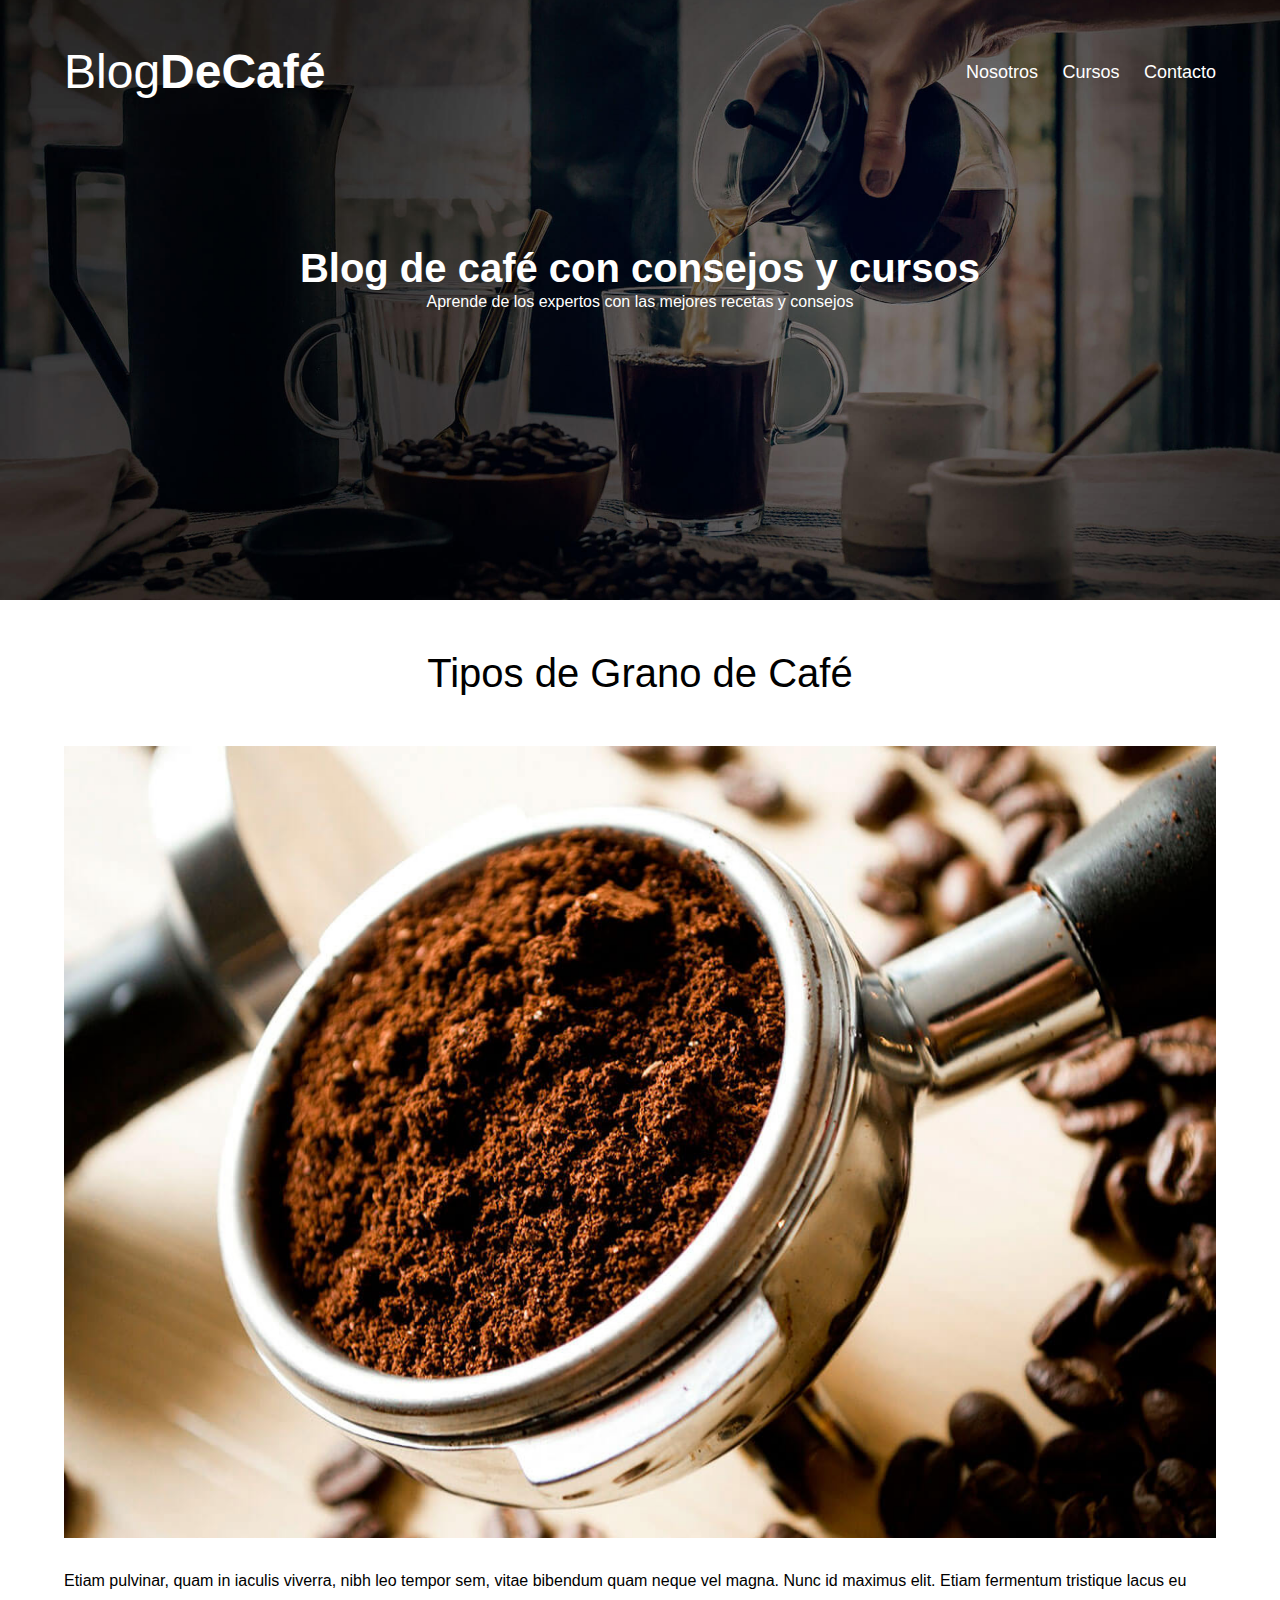
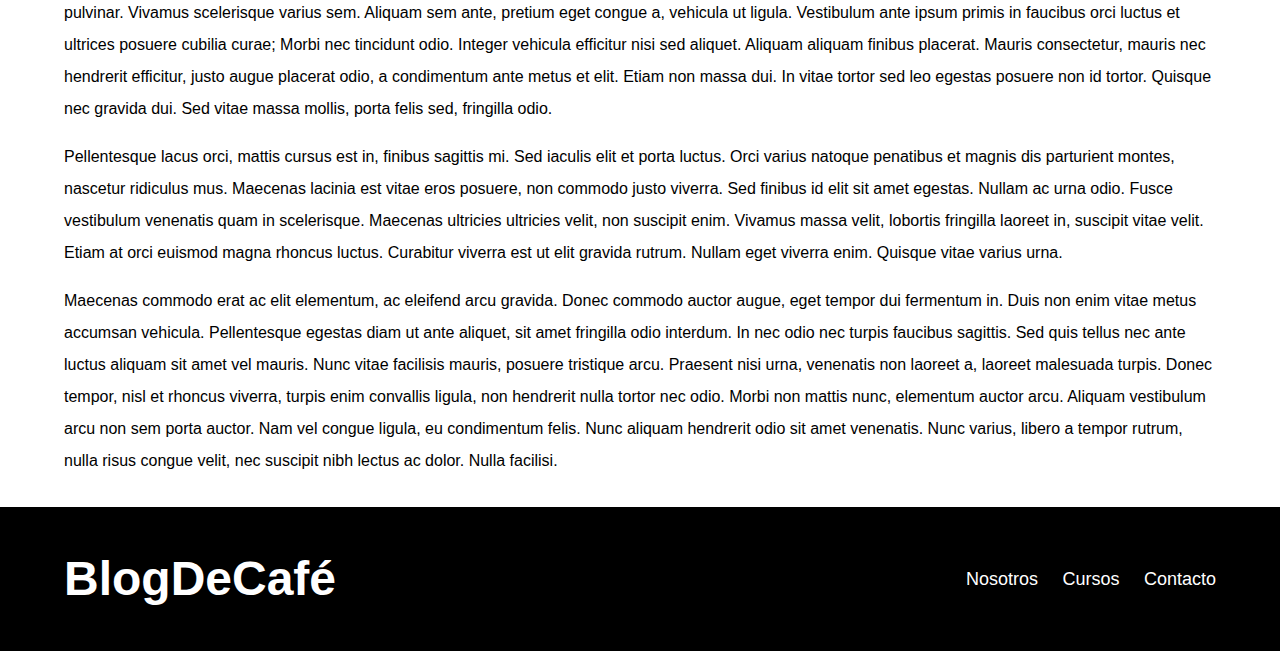
<file: entrada.html>
<!DOCTYPE html>
<html lang="en">
<head>
    <meta charset="UTF-8">
    <meta http-equiv="X-UA-Compatible" content="IE=edge">
    <meta name="viewport" content="width=device-width, initial-scale=1.0">
    <title>Tipos de Grano de Café</title>
    <link rel="stylesheet" href="styles.css">
</head>
<body>

    <header class="fondo-header">
        <div class="contenedor contenido-header">
            <div class="barra">
                <a href="index.html"><h1 class="no-margin">Blog<span>DeCafé</span></h1></a>
                <nav class="navegacion">
                    <a href="#">Nosotros</a>
                    <a href="#">Cursos</a>
                    <a href="#">Contacto</a>
                </nav>
            </div>
            <div class="texto-centrado">
                <h2 class="no-margin">Blog de café con consejos y cursos</h2>
                <p class="no-margin">Aprende de los expertos con las mejores recetas y consejos</p>
            </div>
        </div>
    </header>

    
    <main class="contenedor">
        <h2 class="centrar-texto">Tipos de Grano de Café</h2>
        <img src="img/blog1.jpg" alt="Tipos de Grano de Café">
        <p> Etiam pulvinar, quam in iaculis viverra, nibh leo tempor sem, vitae bibendum quam neque vel magna. 
            Nunc id maximus elit. Etiam fermentum tristique lacus eu pulvinar. Vivamus scelerisque varius sem. 
            Aliquam sem ante, pretium eget congue a, vehicula ut ligula. Vestibulum ante ipsum primis in faucibus 
            orci luctus et ultrices posuere cubilia curae; Morbi nec tincidunt odio. Integer vehicula efficitur 
            nisi sed aliquet. Aliquam aliquam finibus placerat. Mauris consectetur, mauris nec hendrerit efficitur, 
            justo augue placerat odio, a condimentum ante metus et elit. Etiam non massa dui. In vitae tortor sed 
            leo egestas posuere non id tortor. Quisque nec gravida dui. Sed vitae massa mollis, porta felis sed, 
            fringilla odio.</p>
        <p> Pellentesque lacus orci, mattis cursus est in, finibus sagittis mi. Sed iaculis elit et porta luctus. 
            Orci varius natoque penatibus et magnis dis parturient montes, nascetur ridiculus mus. Maecenas lacinia 
            est vitae eros posuere, non commodo justo viverra. Sed finibus id elit sit amet egestas. Nullam ac urna 
            odio. Fusce vestibulum venenatis quam in scelerisque. Maecenas ultricies ultricies velit, non suscipit 
            enim. Vivamus massa velit, lobortis fringilla laoreet in, suscipit vitae velit. Etiam at orci euismod 
            magna rhoncus luctus. Curabitur viverra est ut elit gravida rutrum. Nullam eget viverra enim. 
            Quisque vitae varius urna.</p>
        <p> Maecenas commodo erat ac elit elementum, ac eleifend arcu gravida. Donec commodo auctor augue, eget tempor 
            dui fermentum in. Duis non enim vitae metus accumsan vehicula. Pellentesque egestas diam ut ante aliquet, 
            sit amet fringilla odio interdum. In nec odio nec turpis faucibus sagittis. Sed quis tellus nec ante luctus 
            aliquam sit amet vel mauris. Nunc vitae facilisis mauris, posuere tristique arcu. Praesent nisi urna, 
            venenatis non laoreet a, laoreet malesuada turpis. Donec tempor, nisl et rhoncus viverra, turpis enim 
            convallis ligula, non hendrerit nulla tortor nec odio. Morbi non mattis nunc, elementum auctor arcu. 
            Aliquam vestibulum arcu non sem porta auctor. Nam vel congue ligula, eu condimentum felis. 
            Nunc aliquam hendrerit odio sit amet venenatis. Nunc varius, libero a tempor rutrum, nulla risus 
            congue velit, nec suscipit nibh lectus ac dolor. Nulla facilisi.</p>
    </main>
    
    
    <footer class="pie-pagina">
        <div class="contenedor contenido-header">
            <div class="barra-pie">
                <h1 class="no-margin">Blog<span>DeCafé</span></h1>
                <nav class="navegacion">
                    <a href="#">Nosotros</a>
                    <a href="#">Cursos</a>
                    <a href="#">Contacto</a>
                </nav>
            </div>
        </div>
    </footer>

</body>
</html>
</file>
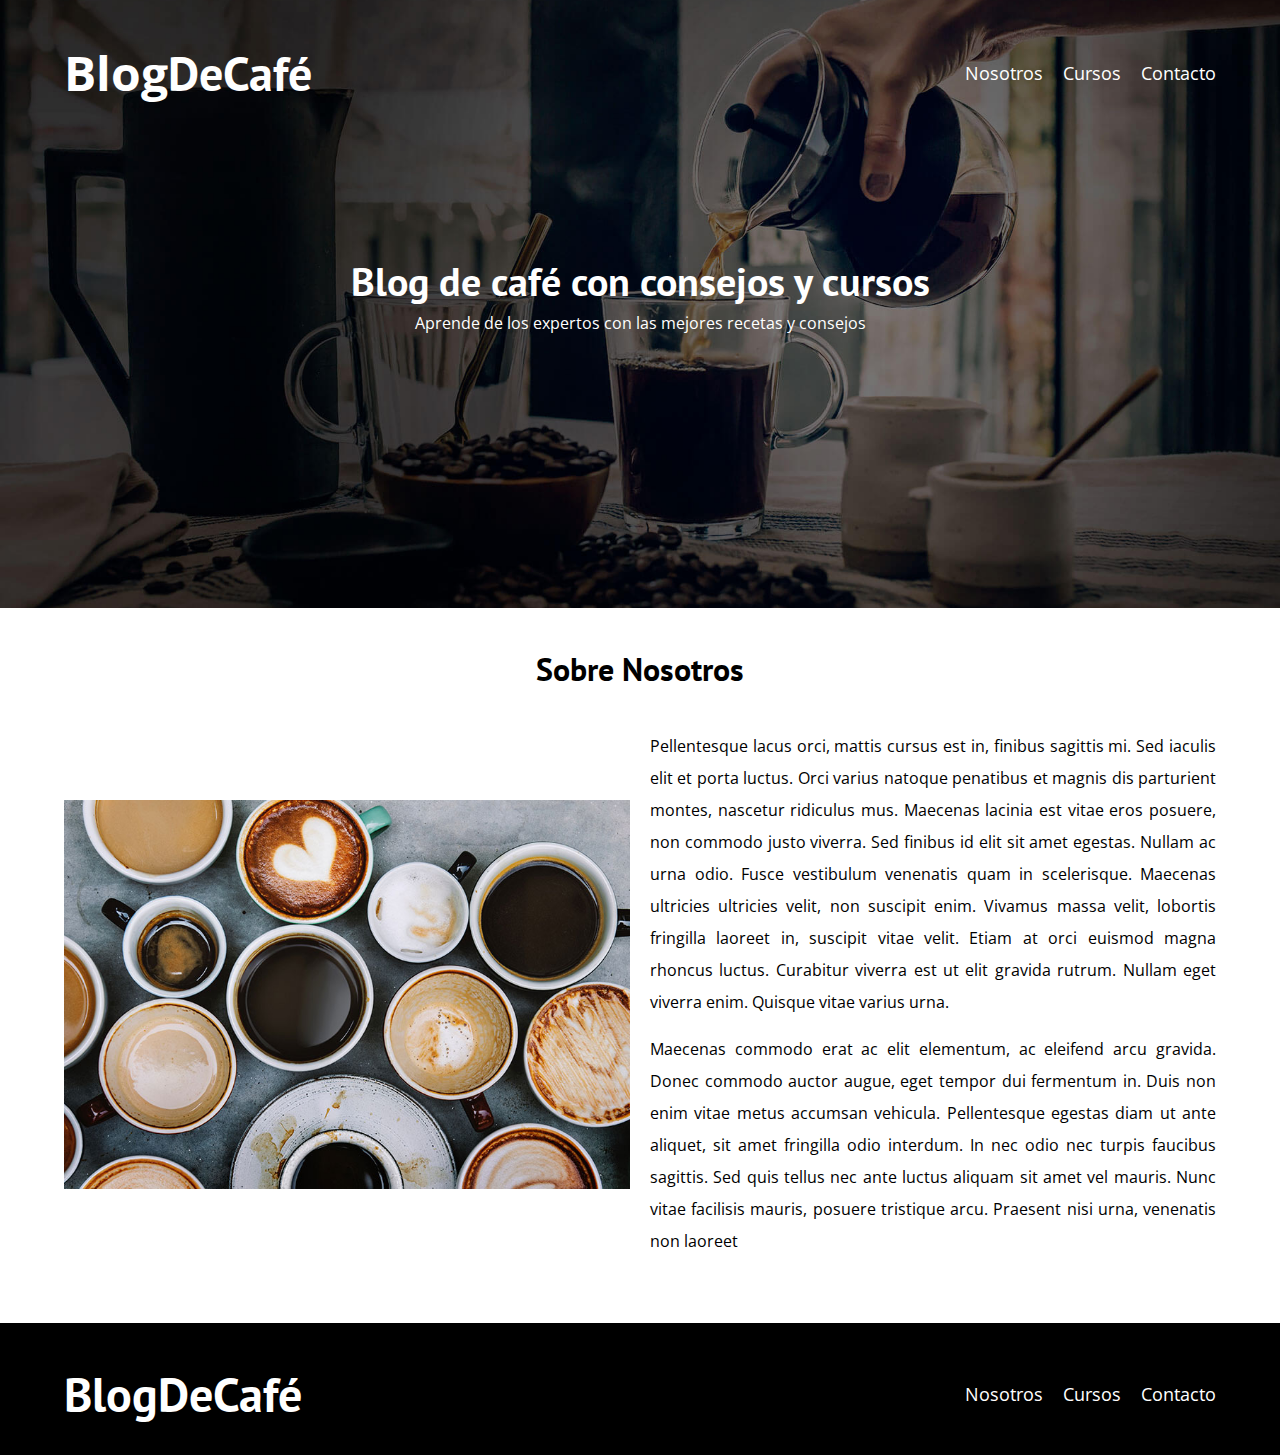
<file: nosotros.html>
<!DOCTYPE html>
<html lang="en">
<head>
    <meta charset="UTF-8">
    <meta http-equiv="X-UA-Compatible" content="IE=edge">
    <link rel="stylesheet" href="styles/styles.css">
    <meta name="viewport" content="width=device-width, initial-scale=1.0">
    <link rel="preconnect" href="https://fonts.googleapis.com">
    <link rel="preconnect" href="https://fonts.gstatic.com" crossorigin>
    <link href="https://fonts.googleapis.com/css2?family=Open+Sans&family=PT+Sans:wght@700&display=swap" rel="stylesheet">  
    <title>Nosotros</title>
</head>
<body>
    <header class="header">
        <div class="contenedor header__contenido barra">
            <a href="index.html"><h1>Blog<span>DeCafé</span></h1></a>
            <nav class="header__navegacion">
                <ul>
                    <li><a href="nosotros.html">Nosotros</a></li>
                    <li><a href="cursos.html">Cursos</a></li>
                    <li><a href="contacto.html">Contacto</a></li>
                </ul>
            </nav>
        </div>
        <h2>Blog de café con consejos y cursos</h2>
        <p>Aprende de los expertos con las mejores recetas y consejos</p>
    </header>

    <main class="contenedor nosotros">
        <h3>Sobre Nosotros</h3>
        <div class="nosotros__contenido">
            <div class="nosotros__contenido--img">
                <img src="img/nosotros.jpg" alt="Imagen de Nosotros">
            </div>
            <div class="nosotros__contenido--p">
                <p>Pellentesque lacus orci, mattis cursus est in, finibus sagittis mi. Sed iaculis elit et porta luctus. 
                    Orci varius natoque penatibus et magnis dis parturient montes, nascetur ridiculus mus. Maecenas lacinia 
                    est vitae eros posuere, non commodo justo viverra. Sed finibus id elit sit amet egestas. Nullam ac urna 
                    odio. Fusce vestibulum venenatis quam in scelerisque. Maecenas ultricies ultricies velit, non suscipit 
                    enim. Vivamus massa velit, lobortis fringilla laoreet in, suscipit vitae velit. Etiam at orci euismod 
                    magna rhoncus luctus. Curabitur viverra est ut elit gravida rutrum. Nullam eget viverra enim. Quisque 
                    vitae varius urna.</p>
                <p>Maecenas commodo erat ac elit elementum, ac eleifend arcu gravida. Donec commodo auctor augue, eget tempor 
                    dui fermentum in. Duis non enim vitae metus accumsan vehicula. Pellentesque egestas diam ut ante aliquet, 
                    sit amet fringilla odio interdum. In nec odio nec turpis faucibus sagittis. Sed quis tellus nec ante luctus 
                    aliquam sit amet vel mauris. Nunc vitae facilisis mauris, posuere tristique arcu. Praesent nisi urna, venenatis 
                    non laoreet</p>
            </div>
        </div>
    </main>

    <footer class="footer">
        <div class="contenedor header__contenido">
            <a href="index.html"><h1>Blog<span>DeCafé</span></h1></a>
            <nav class="header__navegacion">
                <ul>
                    <li><a href="nosotros.html">Nosotros</a></li>
                    <li><a href="cursos.html">Cursos</a></li>
                    <li><a href="contacto.html">Contacto</a></li>
                </ul>
            </nav>
        </div>
    </footer>
</body>
</html>
</file>
<file: styles/styles.css>
*{
    margin: 0;
    padding: 0;
    box-sizing: border-box;
    text-decoration: none;
}

:root{
    --fontFamily1: 'Open Sans', sans-serif;
    --fontFamily2: 'PT Sans', sans-serif; 
    --primerColor: #784D3C;
    --segundoColor: #e1e1e1;
    --tercerColor: #ffffff;
    --cuartoColor: #000000;
}

body{
    overflow-x: hidden;
}

.header{
    background-image: url(../img/banner.jpg);
    background-position: center center;
    background-repeat: no-repeat;
    background-size: cover;
    height: 38rem;
}
.contenedor{
    width: min(90%, 1200px);
    margin: 0 auto;
}
.header h1{
    color: var(--tercerColor);
    font-family: var(--fontFamily1);
    font-size: 48px;
    text-align: center;
    padding-top: 40px;
}
.header h1 span{
    font-family: var(--fontFamily2);
}
.header__navegacion ul{
    text-align: center;
    font-size: 18px;
    list-style: none;
}
.header__navegacion ul li{
    font-family: var(--fontFamily1);
    line-height: 2;
}
.header__navegacion ul li a{
    text-decoration: none;
    color: var(--tercerColor);
    transition: all 0.7s cubic-bezier(0.175, 0.885, 0.32, 1.275);
}
.header h2{
    font-size: 40px;
    font-family: var(--fontFamily2);
    color: var(--tercerColor);
    text-align: center;
    margin-top: 50px;
}
.header p{
    color: var(--tercerColor);
    text-align: center;
    font-size: 16px;
    font-family: var(--fontFamily1);
    line-height: 2;
}
.contenido__principal h3{
    font-size: 32px;
    margin: 30px 0;
    font-family: var(--fontFamily2);
}
.contenido__principal--contenido{
    border-bottom: 1px solid var(--segundoColor);
    margin-bottom: 20px;
}
.contenido__principal--contenido:last-child{
    border: none;
}
.contenido__principal--contenido img{
    width: 100%;
}
.contenido__principal--contenido h4{
    font-size: 28px;
    font-family: var(--fontFamily2);
}
.contenido__principal--contenido p{
    font-family: var(--fontFamily1);
    font-size: 16px;
    line-height: 2;
    margin: 10px 0;
    text-align: justify;
}
.contenido__principal--contenido a{
    background-color: var(--cuartoColor);
    text-decoration: none;
    color: var(--tercerColor);
    padding: 15px 30px;
    text-transform: uppercase;
    font-family: var(--fontFamily2);
    font-size: 18px;
    display: block;
    text-align: center;
    margin-bottom: 20px;
    font-weight: 700;
    border: none;
}
.aside h3{
    font-size: 32px;
    font-family: var(--fontFamily2);
    margin: 30px 0;
}
.aside ul{
    list-style: none;
}
.aside__li{
    border-bottom: 1px solid var(--segundoColor);
    padding-bottom: 20px;
}
.aside__li:last-child{
    border: none;
    padding: 0;
}
.aside ul li h4{
    font-size: 28px;
    font-family: var(--fontFamily2);
    margin-top: 20px;
}
.aside ul li p{
    font-size: 20px;
    font-family: var(--fontFamily2);
    margin: 30px 0;
}
.aside ul li p > span{
    font-family: var(--fontFamily1);
}
.aside ul li a{
    display: block;
    background-color: var(--primerColor);
    color: var(--tercerColor);
    text-decoration: none;
    font-size: 18px;
    font-family: var(--fontFamily2);
    padding: 10px 30px;
    text-transform: uppercase;
    text-align: center;
    line-height: 2;
    border: none;
    font-weight: 700;
}
.footer{
    background-color: var(--cuartoColor);
}
.footer .header__contenido{
    padding-bottom: 30px;
    margin-top: 40px;
}
.footer .header__contenido h1{
    color: var(--tercerColor);
    font-family: var(--fontFamily2);
    font-size: 48px;
    padding-top: 40px;
    text-align: center;
}
.nosotros h3{
    font-size: 32px;
    margin: 20px 0;
    text-align: center;
    font-family: var(--fontFamily2);
}
.nosotros__contenido--img img{
    width: 100%;
    margin-bottom: 25px;
}
.nosotros__contenido--p{
    font-size: 16px;
    font-family: var(--fontFamily1);
    line-height: 2;
    text-align: justify;
}
.nosotros__contenido--p p:last-child{
    margin-top: 15px;
}
.cursos h3{
    font-size: 32px;
    text-align: center;
    font-family: var(--fontFamily2);
    margin: 30px 0;
}
.cursos__contenido--img img{
    width: 100%;
}
.cursos__contenido--p h4{
    font-size: 28px;
    font-family: var(--fontFamily2);
    margin-bottom: 30px;
}
.cursos__contenido--p p{
    font-size: 16px;
    font-family: var(--fontFamily2);
    margin: 30px 0;
    text-align: justify;
}
.cursos__contenido--p p span{
    font-family: var(--fontFamily1);
}
.cursos__contenido--p p:last-child{
    font-family: var(--fontFamily1);
    line-height: 2;
}
.cursos__contenido--p{
    border-bottom: 1px solid var(--segundoColor);
    margin-bottom: 20px;
}
.cursos__contenido--p:last-child{
    border: none;
    margin: 0;
    padding-bottom: 30px;
}
.contacto h3{
    font-size: 32px;
    font-family: var(--fontFamily2);
    margin: 30px 0;
    text-align: center;
}
.contacto__imagen{
    background-image: url(../img/contacto.jpg);
    height: 400px;
    background-size: cover;
    background-repeat: no-repeat;
}
.contacto form{
    margin: -50px auto 0 auto;    
}
.formulario{
    background-color: var(--tercerColor);
    width: 95%;
    padding: 50px;
}
.campo{
    display: flex;
    margin-bottom: 20px;
}
.campo label{
    font-size: 16px;
    font-family: var(--fontFamily1);
    margin-right: 15px;
}
.campo:nth-child(2) label{
    margin-left: 16px;
}
.campo:nth-child(3) textarea{
    margin-top: 20px;
    width: 100%;
}
.campo input{
    flex: 1;
}
.campo input,
.campo:nth-child(3) textarea{
    padding: 8px;
    resize: none;
    border-radius: 6px;
    border: none;
    background-color: rgb(196,196,196,0.4);
}
.campo:last-child input{
    margin: 0 auto;
    background-color: var(--cuartoColor);
    text-decoration: none;
    color: var(--tercerColor);
    padding: 15px 30px;
    text-transform: uppercase;
    font-family: var(--fontFamily2);
    font-size: 18px;
    display: block;
    text-align: center;
    margin-bottom: 20px;
    font-weight: 700;
    border: none;
}
.blog h3{
    font-size: 32px;
    font-family: var(--fontFamily2);
    margin: 30px 0;
    text-align: center;
}
.blog img{
    width: 100%;
    margin-bottom: 10px;
}
.blog p{
    font-size: 16px;
    font-family: var(--fontFamily1);
    line-height: 2;
    margin-top: 20px;
    text-align: justify;
}
/*Responsive*/
@media (min-width:768px) {
    .header__contenido{
        display: flex;
        justify-content: space-between;
        align-items: center;
        padding-top: 40px;
    }
    .header__contenido h1{
        padding: 0;
    }
    .header__navegacion ul{
        display: flex;
        justify-content: space-evenly;
        align-items: center;
    }
    .header__navegacion ul li{
        margin-right: 20px;
    }
    .header__navegacion ul li:last-child{
        margin: 0;
    }
    .header h2{
        margin-top: 150px;
    }
    .contenido__principal--div{
        display: grid;
        grid-template-columns: 2fr 1fr;
        column-gap: 40px;
    }
    .contenido__principal--contenido div:last-child a{
        display: inline-block;
    }
    .footer .header__contenido{
        margin-top: 20px;
    }
    .footer .header__contenido h1{
        padding: 0;
    }
    .cursos__contenido{
        display: grid;
        grid-template-columns: 1fr 2fr;
        column-gap: 20px;
    }
    .cursos__contenido{
        border-bottom: 1px solid var(--segundoColor);
        margin-bottom: 20px;
    }
    .cursos__contenido:last-child{
        border: none;
    }
    .campo:last-child{
        display: inline;
    }
}
@media (min-width:1200px) {
    .header__navegacion ul li a:hover{
        color: rosybrown;
        transition: all 0.7s cubic-bezier(0.175, 0.885, 0.32, 1.275);
    }
    .contenido__principal--contenido div:last-child a:hover{
        background-color: rgb(0,0,0,0.6);
    }
    .aside ul li a{
        display: inline-block;
    }
    .aside ul li a:hover{
        background-color: rosybrown;
    }
    .nosotros h3{
        margin: 40px 0;
    }
    .nosotros__contenido{
        display: grid;
        grid-template-columns: repeat(2, 1fr);
        column-gap: 20px;
    }
    .nosotros__contenido .nosotros__contenido--img img{
        margin: 70px auto;
    }
    .footer .header__contenido{
        margin-top: 60px;
    }
    .cursos__contenido{
        padding-bottom: 40px;
    }
}
</file>
<file: styles.css>
html {
    box-sizing: border-box;
    font-size: 62.5%;
}
*, *:before, *:after {
    box-sizing: inherit;
}
body{
    font-family: 'Open Sans', sans-serif;
    line-height: 2;
    font-size: 1.6rem;
    margin: 0;
}

h1{
    font-size: 4.8rem;
}

.negrita{
    font-size: 4.8rem;
    font-weight: bold;
}

h2{
    font-size: 4rem;
}

h3{
    font-size: 3rem;
}

h4{
    font-size: 2.8rem;
}

img{
    max-width: 100%;
}

.no-margin{
    margin: 0;
}

a{
    text-decoration: none;
}

.centrar-texto{
    text-align: center;
    font-weight: 400;
}

.contenedor{
    margin: 0 auto;
    width: min(90%, 120rem);
}

.barra{
    display: flex;
    align-items: center;
    justify-content: space-between;
    margin-bottom: 10rem;
}

.barra h1{
    color: white;
    font-weight: 200;
}

.fondo-header{
    background-image: url("img/banner.jpg");
    background-position: center center;
    background-size: cover;
    height: 60rem;
}

.contenido-header{
    line-height: 3;
}

.navegacion a{
    text-decoration: none;
    color: white;
    margin-right: 2rem;
    font-size: 1.8rem;
}

.navegacion a:last-child{
    margin-right: 0;
}

.texto-centrado{
    text-align: center;
    color: white;
    line-height: 1.2;
}

.texto-centrado p{
    font-size: 1.6rem;
}

.blog{
    display: block;
}

.contenido-blog{
    display: grid;
    grid-template-columns: 2fr 1fr;
    column-gap: 4rem;
}

.entrada{
    border-bottom: 2px solid #e1e1e1;
    margin-bottom: 2rem;
}

.boton{
    display: inline-block;
    background-color: #000000;
    padding: 1rem 3rem;
    font-size: 1.8rem;
    color: white;
    text-decoration: none;
    text-transform: uppercase;
    text-align: center;
    font-weight: 700;
    border: none;
    margin-bottom: 2rem;
}

.blog1 h4{
    line-height: 1.2;
}

.boton-brown{
    display: inline-block;
    background-color: #784d3c;
    text-transform: uppercase;
    text-decoration: none;
    color: white;
    font-size: 1.8rem;
    text-align: center;
    font-weight: 700;
    margin-bottom: 2rem;
    padding: 1rem 3rem;
}

.contenido-aside{
    border-bottom: 2px solid #e1e1e1;
    margin-bottom: 2rem;
}

.pie-pagina{
    background-color: #000000;
    margin-top: 3rem;
}

.barra-pie{
    color: white;
    display: flex;
    align-items: center;
    justify-content: space-between;  
}

.contenido-nosotros{
    display: grid;
    grid-template-columns: repeat(2, 1fr);
    column-gap: 2rem;
}

.contenido-cursos{
    display: grid;
    grid-template-columns: 1fr 2fr;
    column-gap: 2rem;
    padding: 3rem 0;
    border-bottom: 2px solid #e1e1e1;
}

.contenido-cursos:last-of-type{
    border-bottom: none;
}

.text-weight{
    font-size: 2rem;
}

span{
    font-weight: bold;
}

.contacto-bg {
    background-image: url("img/contacto.jpg");
    height: 40rem;
    background-size: cover;
    background-repeat: no-repeat;
}

.formulario {
    background-color: white;
    margin: -5rem auto 0 auto;
    width: 95%;
    padding: 5rem;
}
.campo {
    display: flex;
    margin-bottom: 2rem;
}
.campo__label {
    flex: 0 0 9rem;
    text-align: right;
    padding-right: 2rem;
}
.campo__field {
    flex: 1;
    border: 1px solid #e1e1e1;
}
.campo__field--textarea {
    height: 20rem;
}
</file>
